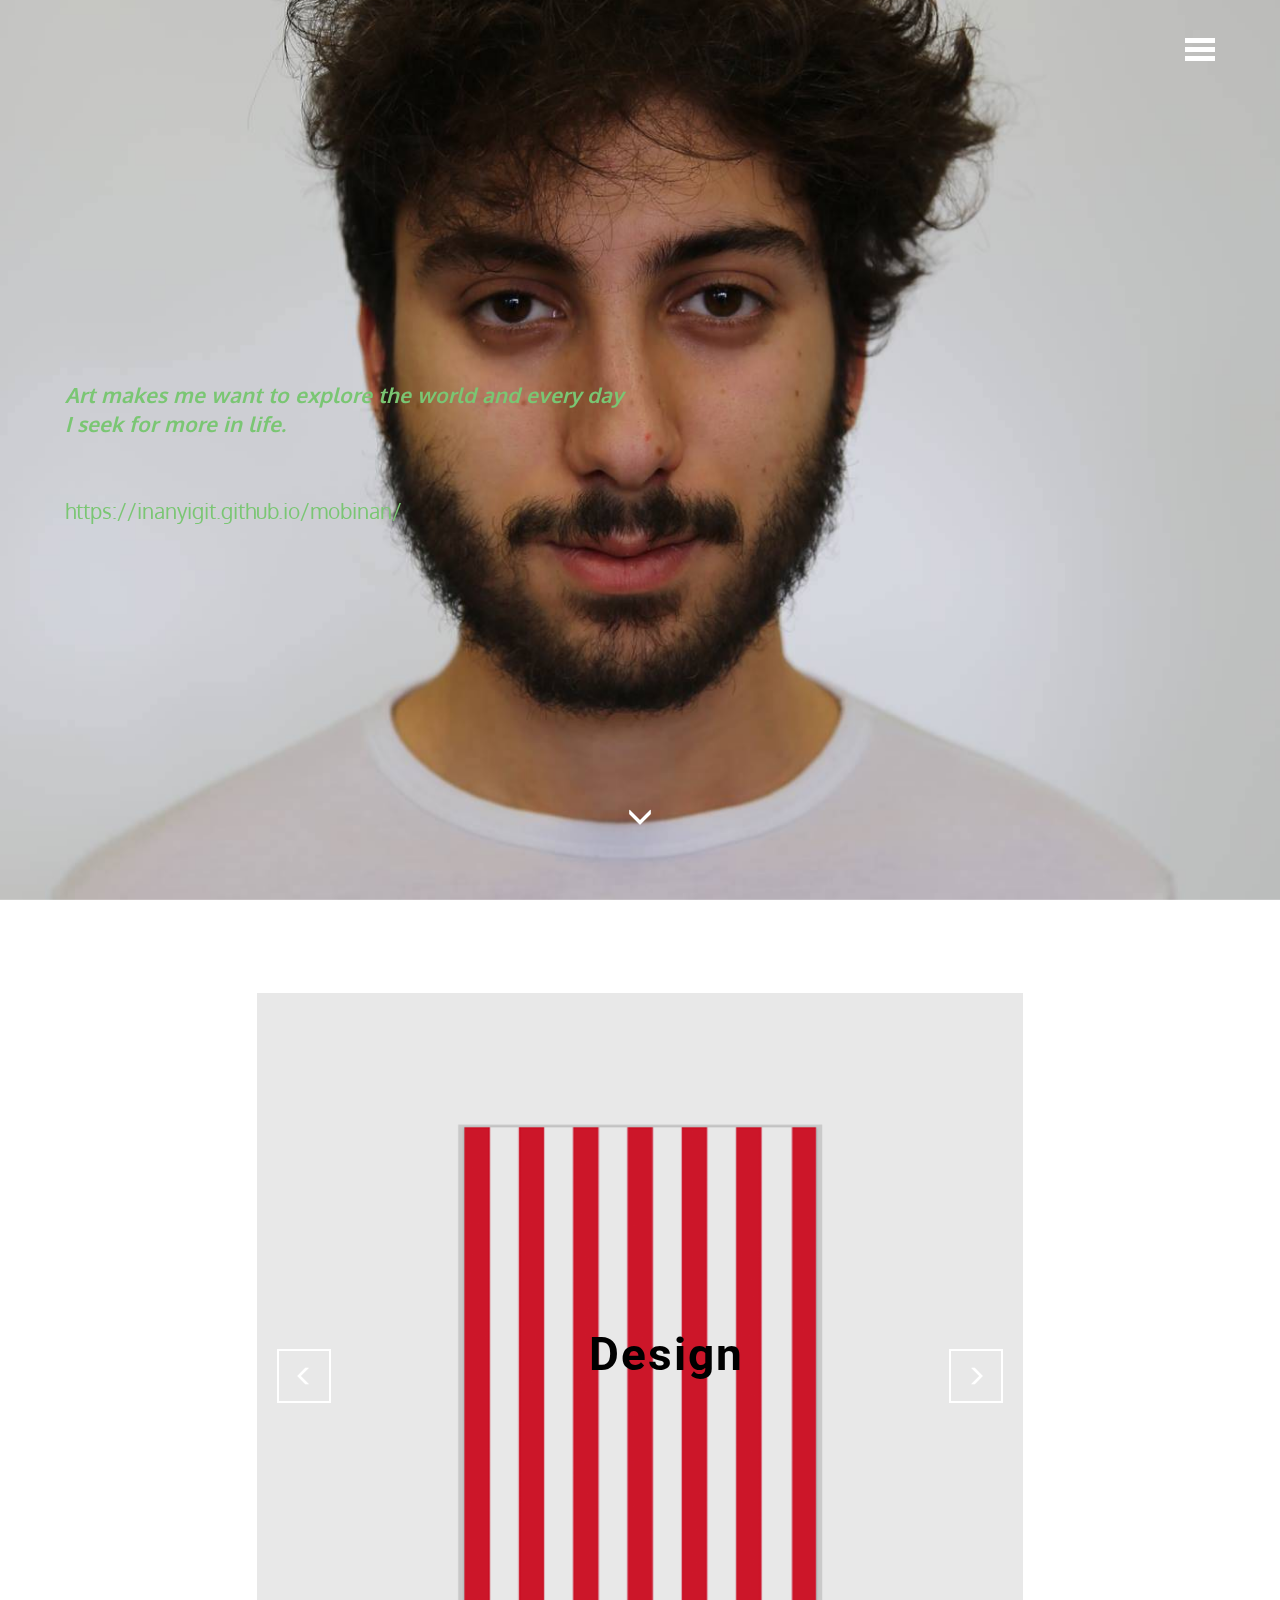
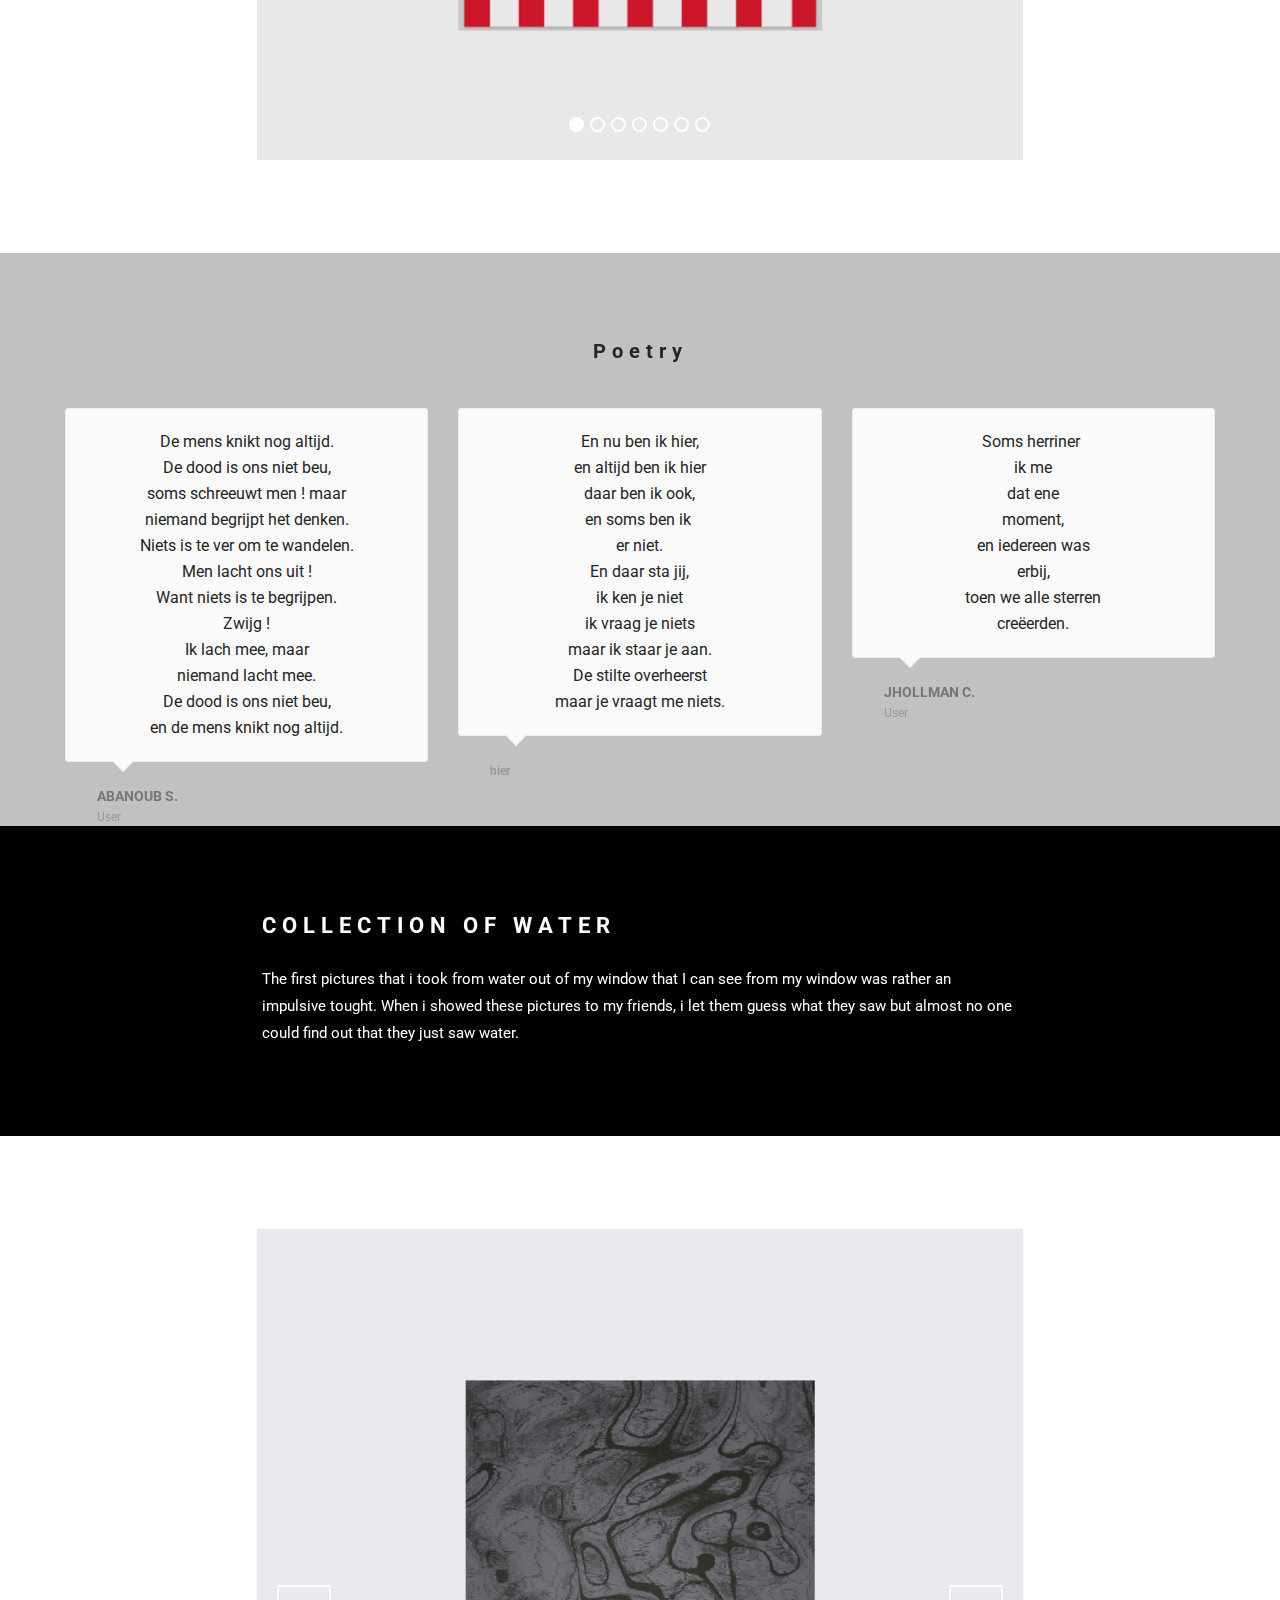
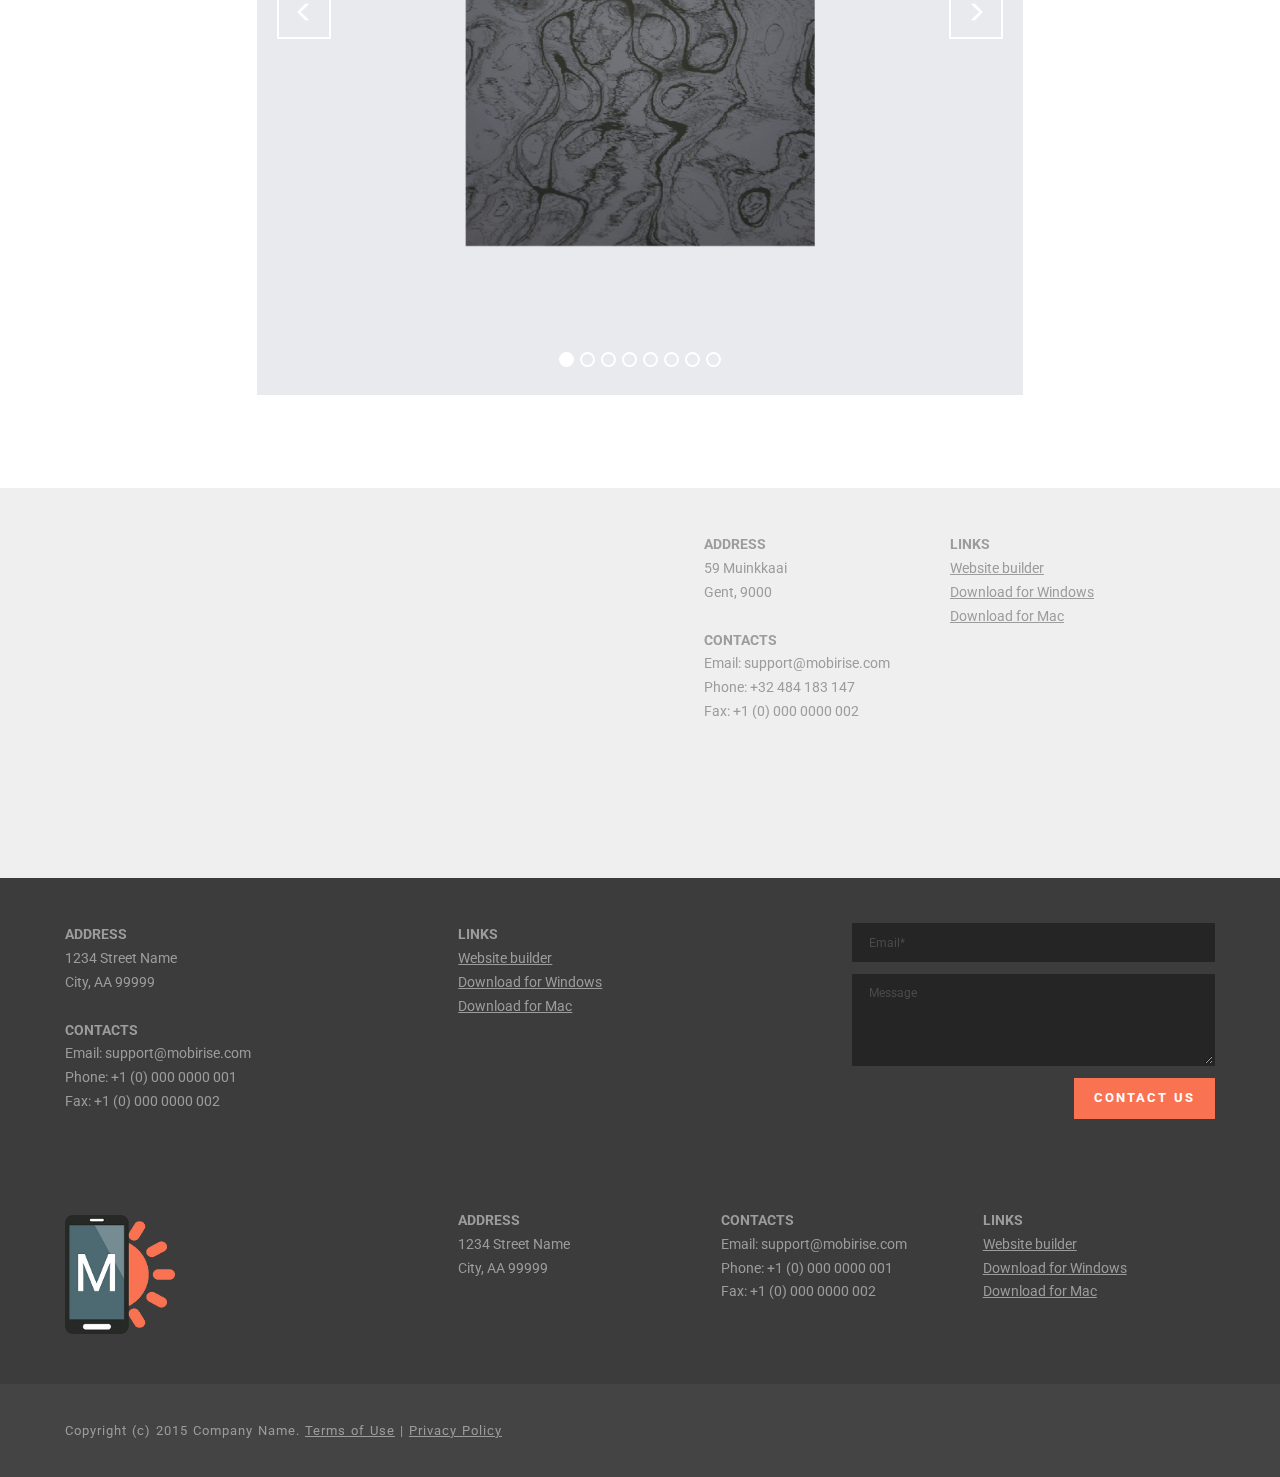
<file: index.html>
<!DOCTYPE html>
<html>
<head>
  <!-- Site made with Mobirise Website Builder v3.8.5, https://mobirise.com -->
  <meta charset="UTF-8">
  <meta http-equiv="X-UA-Compatible" content="IE=edge">
  <meta name="generator" content="Mobirise v3.8.5, mobirise.com">
  <meta name="viewport" content="width=device-width, initial-scale=1">
  <link rel="shortcut icon" href="assets/images/logo.png" type="image/x-icon">
  <meta name="description" content="Free Responsive Website Maker. Create awesome mobile-first websites. Easy and fast - No coding!">
  <title>Mobirise Mobile Website Builder</title>
  <link rel="stylesheet" href="https://fonts.googleapis.com/css?family=Roboto:700,400&amp;subset=cyrillic,latin,greek,vietnamese">
  <link rel="stylesheet" href="assets/bootstrap/css/bootstrap.min.css">
  <link rel="stylesheet" href="assets/animate.css/animate.min.css">
  <link rel="stylesheet" href="assets/mobirise/css/style.css">
  <link rel="stylesheet" href="assets/mobirise-slider/style.css">
  <link rel="stylesheet" href="assets/mobirise/css/mbr-additional.css" type="text/css">
  
  
  <!-- Paste any valid HTML code here. The code will be inserted to the end of <head> section, right before </head> -->
</head>
<body>
<section class="mbr-navbar mbr-navbar--freeze mbr-navbar--absolute mbr-navbar--transparent mbr-navbar--collapsed" id="menu-0">
    <div class="mbr-navbar__section mbr-section">
        <div class="mbr-section__container container">
            <div class="mbr-navbar__container">
                
                <div class="mbr-navbar__hamburger mbr-hamburger"><span class="mbr-hamburger__line"></span></div>
                <div class="mbr-navbar__column mbr-navbar__menu">
                    <nav class="mbr-navbar__menu-box mbr-navbar__menu-box--inline-right">
                        <div class="mbr-navbar__column">
                            <ul class="mbr-navbar__items mbr-navbar__items--right float-left mbr-buttons mbr-buttons--freeze mbr-buttons--right btn-decorator mbr-buttons--activated mbr-buttons--only-links"><li class="mbr-navbar__item"><a class="mbr-buttons__link btn text-white" href="index.html#testimonials1-2">Poetry</a></li> <li class="mbr-navbar__item"><a class="mbr-buttons__link btn text-white" href="https://mobirise.com">Design</a></li><li class="mbr-navbar__item"><a class="mbr-buttons__link btn text-white" href="https://mobirise.com">Letters</a></li><li class="mbr-navbar__item"><a class="mbr-buttons__link btn text-white" href="https://mobirise.com">Contact</a></li></ul>                            
                            
                        </div>
                    </nav>
                </div>
            </div>
        </div>
    </div>
</section>

<section class="engine"><a rel="external" href="https://mobirise.com">easy mobile web builder software download</a></section><section class="mbr-box mbr-section mbr-section--relative mbr-section--fixed-size mbr-section--full-height mbr-section--bg-adapted mbr-parallax-background" id="header1-1" style="background-image: url(assets/images/ikke-1365x2048-2.jpg);">
    <div class="mbr-box__magnet mbr-box__magnet--sm-padding mbr-box__magnet--center-left mbr-after-navbar">
        
        <div class="mbr-box__container mbr-section__container container">
            <div class="mbr-box mbr-box--stretched"><div class="mbr-box__magnet mbr-box__magnet--center-left">
                <div class="row"><div class=" col-sm-6">
                    <div class="mbr-hero animated fadeInUp">
                        
                        <p class="mbr-hero__subtext"><em><strong>Art makes me want to explore the world and every day I seek for more in life.</strong></em><br><em><strong><br></strong></em><br>https://inanyigit.github.io/mobinan/<em><strong><br></strong></em><br></p>
                    </div>
                    
                </div></div>
            </div></div>
        </div>
        <div class="mbr-arrow mbr-arrow--floating text-center">
            <div class="mbr-section__container container">
                <a class="mbr-arrow__link" href="#slider2-5"><i class="glyphicon glyphicon-menu-down"></i></a>
            </div>
        </div>
    </div>
</section>

<section class="mbr-slider mbr-section mbr-section--no-padding carousel slide" data-ride="carousel" data-wrap="true" data-interval="5000" id="slider2-5">
    <div class="mbr-section__container container article-slider mbr-section__container--isolated">
        <div class=" col-sm-8 col-sm-offset-2">
            <ol class="carousel-indicators">
                <li data-app-prevent-settings="" data-target="#slider2-5" data-slide-to="0" class="active"></li><li data-app-prevent-settings="" data-target="#slider2-5" data-slide-to="1"></li><li data-app-prevent-settings="" data-target="#slider2-5" data-slide-to="2"></li><li data-app-prevent-settings="" data-target="#slider2-5" data-slide-to="3"></li><li data-app-prevent-settings="" data-target="#slider2-5" data-slide-to="4"></li><li data-app-prevent-settings="" data-target="#slider2-5" data-slide-to="5"></li><li data-app-prevent-settings="" data-target="#slider2-5" class="" data-slide-to="6"></li>
            </ol>
            <div class="carousel-inner" role="listbox">
                <div class="mbr-box mbr-section mbr-section--relative mbr-section--fixed-size mbr-section--bg-adapted item dark center active">
                    <div class="mbr-box__magnet mbr-box__magnet--center-right">
                    <div class="mbr-overlay" style="opacity: 0.1; background-color: rgb(34, 34, 34);"></div>                        
                        <div>
                            <img src="assets/images/untitled-1-2000x2000-37.png">
                            <div class="row">
                                <div class=" col-md-6 col-md-offset-5">  

                                <div class="mbr-hero">
                                    <h1 class="mbr-hero__text">Design</h1>

                                    
                                </div>
                                
                                </div>
                            </div>
                        </div>
                    </div>
                </div><div class="mbr-box mbr-section mbr-section--relative mbr-section--fixed-size mbr-section--bg-adapted item dark center">
                    <div class="mbr-box__magnet mbr-box__magnet--center-left">
                    <div class="mbr-overlay" style="opacity: 0.1; background-color: rgb(0, 0, 0);"></div>                        
                        <div>
                            <img src="assets/images/untitled7-2000x2000-61.png">
                            <div class="row">
                                <div class=" col-md-6 col-md-offset-1">  

                                <div class="mbr-hero">
                                    

                                    
                                </div>
                                
                                </div>
                            </div>
                        </div>
                    </div>
                </div><div class="mbr-box mbr-section mbr-section--relative mbr-section--fixed-size mbr-section--bg-adapted item dark center">
                    <div class="mbr-box__magnet mbr-box__magnet--center-left">
                    <div class="mbr-overlay" style="opacity: 0.1; background-color: rgb(0, 0, 0);"></div>                        
                        <div>
                            <img src="assets/images/untitled-2-2000x2000-60.png">
                            <div class="row">
                                <div class=" col-md-6 col-md-offset-1">  

                                <div class="mbr-hero">
                                    

                                    
                                </div>
                                
                                </div>
                            </div>
                        </div>
                    </div>
                </div><div class="mbr-box mbr-section mbr-section--relative mbr-section--fixed-size mbr-section--bg-adapted item dark center">
                    <div class="mbr-box__magnet mbr-box__magnet--center-center">
                    <div class="mbr-overlay" style="opacity: 0.1;"></div>                        
                        <div>
                            <img src="assets/images/untitled-3-2000x2000-4.png">
                            <div class="row">
                                <div class=" col-md-8 col-md-offset-2">  

                                <div class="mbr-hero">
                                    

                                    
                                </div>
                                
                                </div>
                            </div>
                        </div>
                    </div>
                </div><div class="mbr-box mbr-section mbr-section--relative mbr-section--fixed-size mbr-section--bg-adapted item dark center">
                    <div class="mbr-box__magnet mbr-box__magnet--center-center">
                    <div class="mbr-overlay" style="opacity: 0.1;"></div>                        
                        <div>
                            <img src="assets/images/untitled-4-2000x2000-56.png">
                            <div class="row">
                                <div class=" col-md-8 col-md-offset-2">  

                                <div class="mbr-hero">
                                    

                                    
                                </div>
                                
                                </div>
                            </div>
                        </div>
                    </div>
                </div><div class="mbr-box mbr-section mbr-section--relative mbr-section--fixed-size mbr-section--bg-adapted item dark center">
                    <div class="mbr-box__magnet mbr-box__magnet--center-center">
                    <div class="mbr-overlay" style="opacity: 0.1;"></div>                        
                        <div>
                            <img src="assets/images/untitled-5-2000x2000-55.png">
                            <div class="row">
                                <div class=" col-md-8 col-md-offset-2">  

                                <div class="mbr-hero">
                                    

                                    
                                </div>
                                
                                </div>
                            </div>
                        </div>
                    </div>
                </div><div class="mbr-box mbr-section mbr-section--relative mbr-section--fixed-size mbr-section--bg-adapted item dark center">
                    <div class="mbr-box__magnet mbr-box__magnet--center-left">
                    <div class="mbr-overlay" style="opacity: 0.1;"></div>                        
                        <div>
                            <img src="assets/images/untitled-6-2000x2000-71.png">
                            <div class="row">
                                <div class=" col-md-6 col-md-offset-1">  

                                <div class="mbr-hero">
                                    

                                    
                                </div>
                                
                                </div>
                            </div>
                        </div>
                    </div>
                </div>
            </div>
            
            <a data-app-prevent-settings="" class="left carousel-control" role="button" data-slide="prev" href="#slider2-5">
                <span class="glyphicon glyphicon-menu-left" aria-hidden="true"></span>
                <span class="sr-only">Previous</span>
            </a>
            <a data-app-prevent-settings="" class="right carousel-control" role="button" data-slide="next" href="#slider2-5">
                <span class="glyphicon glyphicon-menu-right" aria-hidden="true"></span>
                <span class="sr-only">Next</span>
            </a>
        </div>
    </div>
</section>

<section class="mbr-section mbr-section--relative mbr-section--fixed-size" id="testimonials1-2" style="background-color: rgb(193, 193, 193);">
    <div>
        
        <div class="mbr-section__container mbr-section__container--std-padding container" style="padding-top: 93px; padding-bottom: 0px;">
            <div class="row">
                <div class="col-sm-12">
                    <h2 class="mbr-section__header">Poetry</h2>
                    <ul class="mbr-reviews mbr-reviews--wysiwyg row">
                        <li class="mbr-reviews__item col-xs-12 col-sm-6 col-md-4">
                            <div class="mbr-reviews__text"><p class="mbr-reviews__p">De mens knikt nog altijd.</p><p class="mbr-reviews__p">De dood is ons niet beu,</p><p class="mbr-reviews__p">soms schreeuwt men ! maar</p><p class="mbr-reviews__p">niemand begrijpt het denken.</p><p class="mbr-reviews__p">Niets is te ver om te wandelen.</p><p class="mbr-reviews__p">Men lacht ons uit !</p><p class="mbr-reviews__p">Want niets is te begrijpen.</p><p class="mbr-reviews__p">Zwijg !</p><p class="mbr-reviews__p">Ik lach mee, maar</p><p class="mbr-reviews__p">niemand lacht mee.</p><p class="mbr-reviews__p">De dood is ons niet beu,</p><p class="mbr-reviews__p">en de mens knikt nog altijd.</p></div>
                            <div class="mbr-reviews__author mbr-reviews__author--short">
                                <div class="mbr-reviews__author-name">ABANOUB S.</div>
                                <div class="mbr-reviews__author-bio">User</div>
                            </div>
                        </li><li class="mbr-reviews__item col-xs-12 col-sm-6 col-md-4">
                            <div class="mbr-reviews__text"><p class="mbr-reviews__p">En nu ben ik hier,</p><p class="mbr-reviews__p">en altijd ben ik hier</p><p class="mbr-reviews__p">daar ben ik ook,</p><p class="mbr-reviews__p">en soms ben ik&nbsp;</p><p class="mbr-reviews__p">er niet.</p><p class="mbr-reviews__p">En daar sta jij,</p><p class="mbr-reviews__p">ik ken je niet</p><p class="mbr-reviews__p">ik vraag je niets</p><p class="mbr-reviews__p">maar ik staar je aan.</p><p class="mbr-reviews__p">De stilte overheerst</p><p class="mbr-reviews__p">maar je vraagt me niets.</p></div>
                            <div class="mbr-reviews__author mbr-reviews__author--short">
                                <div class="mbr-reviews__author-name"></div>
                                <div class="mbr-reviews__author-bio"><strong>hier</strong></div>
                            </div>
                        </li><li class="mbr-reviews__item col-xs-12 col-sm-6 col-md-4">
                            <div class="mbr-reviews__text"><p class="mbr-reviews__p">Soms herriner&nbsp;</p><p class="mbr-reviews__p">ik me</p><p class="mbr-reviews__p">dat ene</p><p class="mbr-reviews__p">moment,</p><p class="mbr-reviews__p">en iedereen was</p><p class="mbr-reviews__p">erbij,</p><p class="mbr-reviews__p">toen we alle sterren</p><p class="mbr-reviews__p">creëerden.</p></div>
                            <div class="mbr-reviews__author mbr-reviews__author--short">
                                <div class="mbr-reviews__author-name">JHOLLMAN C.</div>
                                <div class="mbr-reviews__author-bio">User</div>
                            </div>
                        </li>
                    </ul>
                </div>
            </div>
        </div>
    </div>
</section>

<section class="mbr-section mbr-section--relative mbr-section--fixed-size" id="content5-8" style="background-color: rgb(0, 0, 0);">
    
    <div class="mbr-section__container container mbr-section__container--first" style="padding-top: 93px;">
        <div class="mbr-header mbr-header--wysiwyg row">
            <div class="col-sm-8 col-sm-offset-2">
                <h3 class="mbr-header__text">COLLECTION OF WATER</h3>
                
            </div>
        </div>
    </div>
    <div class="mbr-section__container container mbr-section__container--last" style="padding-bottom: 93px;">
        <div class="row">
            <div class="mbr-article mbr-article--wysiwyg col-sm-8 col-sm-offset-2"><p>The first pictures that i took from water out of my window that I can see from my window was rather an impulsive tought. When i showed these pictures to my friends, i let them guess what they saw but almost no one could find out that they just saw water.</p></div>
        </div>
    </div>
    
</section>

<section class="mbr-slider mbr-section mbr-section--no-padding carousel slide" data-ride="carousel" data-wrap="true" data-interval="5000" id="slider2-d">
    <div class="mbr-section__container container article-slider mbr-section__container--isolated">
        <div class=" col-sm-8 col-sm-offset-2">
            <ol class="carousel-indicators">
                <li data-app-prevent-settings="" data-target="#slider2-d" data-slide-to="0" class="active"></li><li data-app-prevent-settings="" data-target="#slider2-d" data-slide-to="1"></li><li data-app-prevent-settings="" data-target="#slider2-d" data-slide-to="2"></li><li data-app-prevent-settings="" data-target="#slider2-d" data-slide-to="3"></li><li data-app-prevent-settings="" data-target="#slider2-d" class="" data-slide-to="4"></li><li data-app-prevent-settings="" data-target="#slider2-d" data-slide-to="5"></li><li data-app-prevent-settings="" data-target="#slider2-d" data-slide-to="6"></li><li data-app-prevent-settings="" data-target="#slider2-d" data-slide-to="7"></li>
            </ol>
            <div class="carousel-inner" role="listbox">
                <div class="mbr-box mbr-section mbr-section--relative mbr-section--fixed-size mbr-section--bg-adapted item dark center active">
                    <div class="mbr-box__magnet mbr-box__magnet--center-right">
                    <div class="mbr-overlay" style="opacity: 0.1; background-color: rgb(40, 50, 78);"></div>                        
                        <div>
                            <img src="assets/images/water-collection-2000x2000-40.png">
                            <div class="row">
                                <div class=" col-md-6 col-md-offset-5">  

                                <div class="mbr-hero">
                                    

                                    
                                </div>
                                
                                </div>
                            </div>
                        </div>
                    </div>
                </div><div class="mbr-box mbr-section mbr-section--relative mbr-section--fixed-size mbr-section--bg-adapted item dark center">
                    <div class="mbr-box__magnet mbr-box__magnet--center-center">
                    <div class="mbr-overlay" style="opacity: 0.2; background-color: rgb(40, 50, 78);"></div>                        
                        <div>
                            <img src="assets/images/water-2-2000x2000-94.png">
                            <div class="row">
                                <div class=" col-md-8 col-md-offset-2">  

                                <div class="mbr-hero">
                                    

                                    
                                </div>
                                
                                </div>
                            </div>
                        </div>
                    </div>
                </div><div class="mbr-box mbr-section mbr-section--relative mbr-section--fixed-size mbr-section--bg-adapted item dark center">
                    <div class="mbr-box__magnet mbr-box__magnet--center-center">
                    <div class="mbr-overlay" style="opacity: 0.3; background-color: rgb(40, 50, 78);"></div>                        
                        <div>
                            <img src="assets/images/water-3-2000x2000-97.png">
                            <div class="row">
                                <div class=" col-md-8 col-md-offset-2">  

                                <div class="mbr-hero">
                                    

                                    
                                </div>
                                
                                </div>
                            </div>
                        </div>
                    </div>
                </div><div class="mbr-box mbr-section mbr-section--relative mbr-section--fixed-size mbr-section--bg-adapted item dark center">
                    <div class="mbr-box__magnet mbr-box__magnet--center-center">
                    <div class="mbr-overlay" style="opacity: 1; background-color: rgb(40, 50, 78);"></div>                        
                        <div>
                            <img src="assets/images/water-4-2000x2000-52.png">
                            <div class="row">
                                <div class=" col-md-8 col-md-offset-2">  

                                <div class="mbr-hero">
                                    

                                    
                                </div>
                                
                                </div>
                            </div>
                        </div>
                    </div>
                </div><div class="mbr-box mbr-section mbr-section--relative mbr-section--fixed-size mbr-section--bg-adapted item dark center">
                    <div class="mbr-box__magnet mbr-box__magnet--center-center">
                    <div class="mbr-overlay" style="opacity: 0.1;"></div>                        
                        <div>
                            <img src="assets/images/water-5-2000x2000-70.png">
                            <div class="row">
                                <div class=" col-md-8 col-md-offset-2">  

                                <div class="mbr-hero">
                                    

                                    
                                </div>
                                
                                </div>
                            </div>
                        </div>
                    </div>
                </div><div class="mbr-box mbr-section mbr-section--relative mbr-section--fixed-size mbr-section--bg-adapted item dark center">
                    <div class="mbr-box__magnet mbr-box__magnet--center-center">
                    <div class="mbr-overlay" style="opacity: 0.3; background-color: rgb(40, 50, 78);"></div>                        
                        <div>
                            <img src="assets/images/water-3-2000x2000-97.png">
                            <div class="row">
                                <div class=" col-md-8 col-md-offset-2">  

                                <div class="mbr-hero">
                                    

                                    
                                </div>
                                
                                </div>
                            </div>
                        </div>
                    </div>
                </div><div class="mbr-box mbr-section mbr-section--relative mbr-section--fixed-size mbr-section--bg-adapted item dark center">
                    <div class="mbr-box__magnet mbr-box__magnet--center-right">
                    <div class="mbr-overlay" style="opacity: 0.1; background-color: rgb(40, 50, 78);"></div>                        
                        <div>
                            <img src="assets/images/water-collection-2000x2000-40.png">
                            <div class="row">
                                <div class=" col-md-6 col-md-offset-5">  

                                <div class="mbr-hero">
                                    

                                    
                                </div>
                                
                                </div>
                            </div>
                        </div>
                    </div>
                </div><div class="mbr-box mbr-section mbr-section--relative mbr-section--fixed-size mbr-section--bg-adapted item dark center">
                    <div class="mbr-box__magnet mbr-box__magnet--center-right">
                    <div class="mbr-overlay" style="opacity: 0.1; background-color: rgb(40, 50, 78);"></div>                        
                        <div>
                            <img src="assets/images/water-collection-2000x2000-40.png">
                            <div class="row">
                                <div class=" col-md-6 col-md-offset-5">  

                                <div class="mbr-hero">
                                    

                                    
                                </div>
                                
                                </div>
                            </div>
                        </div>
                    </div>
                </div>
            </div>
            
            <a data-app-prevent-settings="" class="left carousel-control" role="button" data-slide="prev" href="#slider2-d">
                <span class="glyphicon glyphicon-menu-left" aria-hidden="true"></span>
                <span class="sr-only">Previous</span>
            </a>
            <a data-app-prevent-settings="" class="right carousel-control" role="button" data-slide="next" href="#slider2-d">
                <span class="glyphicon glyphicon-menu-right" aria-hidden="true"></span>
                <span class="sr-only">Next</span>
            </a>
        </div>
    </div>
</section>

<section class="mbr-section mbr-section--relative mbr-section--fixed-size" id="contacts2-c" style="background-color: rgb(239, 239, 239);">
    
    <div class="mbr-section__container container">
        <div class="mbr-contacts mbr-contacts--wysiwyg row" style="padding-top: 45px; padding-bottom: 45px;">
            <div class="col-sm-6">
                <figure class="mbr-figure mbr-figure--wysiwyg mbr-figure--full-width mbr-figure--no-bg">
                    <div class="mbr-figure__map mbr-figure__map--short"><iframe frameborder="0" style="border:0" src="https://www.google.com/maps/embed/v1/place?key=AIzaSyA0Dx_boXQiwvdz8sJHoYeZNVTdoWONYkU&amp;q=place_id:ChIJn6wOs6lZwokRLKy1iqRcoKw" allowfullscreen=""></iframe></div>
                </figure>
            </div>
            <div class="col-sm-6">
                <div class="row">
                    <div class="col-sm-5 col-sm-offset-1">
                        <p class="mbr-contacts__text"><strong>ADDRESS</strong><br>59 Muinkkaai<br>Gent, 9000<br><br>
<strong>CONTACTS</strong><br>
Email: support@mobirise.com<br>
Phone: +32 484 183 147<br>
Fax: +1 (0) 000 0000 002</p>
                    </div>
                    <div class="col-sm-6"><p class="mbr-contacts__text"><strong>LINKS</strong></p><ul class="mbr-contacts__list"><li><a class="mbr-contacts__link text-gray" href="https://mobirise.com/">Website builder</a></li><li><a class="mbr-contacts__link text-gray" href="https://mobirise.com/mobirise-free-win.zip">Download for Windows</a></li><li><a class="mbr-contacts__link text-gray" href="https://mobirise.com/mobirise-free-mac.zip">Download for Mac</a></li></ul></div>
                </div>
            </div>
        </div>
    </div>
</section>

<section class="mbr-section mbr-section--relative mbr-section--fixed-size" id="contacts3-g" style="background-color: rgb(60, 60, 60);">
    
    <div class="mbr-section__container container">
        <div class="mbr-contacts mbr-contacts--wysiwyg row" style="padding-top: 45px; padding-bottom: 45px;">
            <div class="col-sm-8">
                <div class="row">
                    <div class="col-sm-6">
                        <p class="mbr-contacts__text"><strong>ADDRESS</strong><br>
1234 Street Name<br>
City, AA 99999<br><br>
<strong>CONTACTS</strong><br>
Email: support@mobirise.com<br>
Phone: +1 (0) 000 0000 001<br>
Fax: +1 (0) 000 0000 002</p>
                    </div>
                    <div class="col-sm-6"><p class="mbr-contacts__text"><strong>LINKS</strong></p><ul class="mbr-contacts__list"><li><a class="mbr-contacts__link text-gray" href="https://mobirise.com/">Website builder</a></li><li><a class="mbr-contacts__link text-gray" href="https://mobirise.com/mobirise-free-win.zip">Download for Windows</a></li><li><a class="mbr-contacts__link text-gray" href="https://mobirise.com/mobirise-free-mac.zip">Download for Mac</a></li></ul></div>
                </div>
            </div>
            <div class="mbr-contacts__column col-sm-4" data-form-type="formoid">
                <div data-form-alert="true">
                    <div class="hide" data-form-alert-success="true">Thanks for filling out form!</div>
                </div>
                <form action="https://mobirise.com/" method="post" data-form-title="MESSAGE">
                    <input type="hidden" value="DLCXBvPq6FYHAHBiI7Uey0v36Txe0lLQgrRdLgRA5h0fG1STzA0hGH0lHH3tJTJeGMdTuTbn1LLpulZy9kgHruS32DYEU9aPO2bt4gzGPT/vmY14b7eh5p9VDVG2v+7C" data-form-email="true">
                    
                    <div class="form-group">
                        <input type="email" class="form-control input-sm input-inverse" name="email" required="" placeholder="Email*" data-form-field="Email">
                    </div>
                    
                    <div class="form-group">
                        <textarea class="form-control input-sm input-inverse" name="message" rows="4" placeholder="Message" data-form-field="Message"></textarea>
                    </div>
                    <div class="mbr-buttons mbr-buttons--right btn-inverse"><button type="submit" class="mbr-buttons__btn btn btn-danger">CONTACT US</button></div>
                </form>
            </div>
        </div>
    </div>
</section>

<section class="mbr-section mbr-section--relative mbr-section--fixed-size" id="contacts1-19" style="background-color: rgb(60, 60, 60);">
    
    <div class="mbr-section__container container">
        <div class="mbr-contacts mbr-contacts--wysiwyg row" style="padding-top: 45px; padding-bottom: 45px;">
            <div class="col-sm-4">
                <div><img src="assets/images/footer-logo.png" class="mbr-contacts__img mbr-contacts__img--left"></div>
            </div>
            <div class="col-sm-8">
                <div class="row">
                    <div class="col-sm-4">
                        <p class="mbr-contacts__text"><strong>ADDRESS</strong><br>
1234 Street Name<br>
City, AA 99999</p>
                    </div>
                    <div class="col-sm-4">
                        <p class="mbr-contacts__text"><strong>CONTACTS</strong><br>
Email: support@mobirise.com<br>
Phone: +1 (0) 000 0000 001<br>
Fax: +1 (0) 000 0000 002</p>
                    </div>
                    <div class="col-sm-4"><p class="mbr-contacts__text"><strong>LINKS</strong></p><ul class="mbr-contacts__list"><li><a class="mbr-contacts__link text-gray" href="https://mobirise.com/">Website builder</a></li><li><a class="mbr-contacts__link text-gray" href="https://mobirise.com/mobirise-free-win.zip">Download for Windows</a></li><li><a class="mbr-contacts__link text-gray" href="https://mobirise.com/mobirise-free-mac.zip">Download for Mac</a></li></ul></div>
                </div>
            </div>
        </div>
    </div>
</section>

<footer class="mbr-section mbr-section--relative mbr-section--fixed-size" id="footer1-f" style="background-color: rgb(68, 68, 68);">
    
    <div class="mbr-section__container container">
        <div class="mbr-footer mbr-footer--wysiwyg row" style="padding-top: 36.900000000000006px; padding-bottom: 36.900000000000006px;">
            <div class="col-sm-12">
                <p class="mbr-footer__copyright">Copyright (c) 2015 Company Name. <a class="mbr-footer__link text-gray" href="https://mobirise.com/">Terms of Use</a>  | <a class="mbr-footer__link text-gray" href="https://mobirise.com/">Privacy Policy</a></p>
            </div>
        </div>
    </div>
</footer>


  <script src="assets/web/assets/jquery/jquery.min.js"></script>
  <script src="assets/bootstrap/js/bootstrap.min.js"></script>
  <script src="assets/smooth-scroll/SmoothScroll.js"></script>
  <script src="assets/jarallax/jarallax.js"></script>
  <script src="assets/bootstrap-carousel-swipe/bootstrap-carousel-swipe.js"></script>
  <!--[if lte IE 9]>
    <script src="assets/jquery-placeholder/jquery.placeholder.min.js"></script>
  <![endif]-->
  <script src="assets/mobirise/js/script.js"></script>
  <script src="assets/formoid/formoid.min.js"></script>
  
  <!-- Paste any valid HTML code here. The code will be inserted to the end of <body> section, right before </body> -->
</body>
</html>
</file>
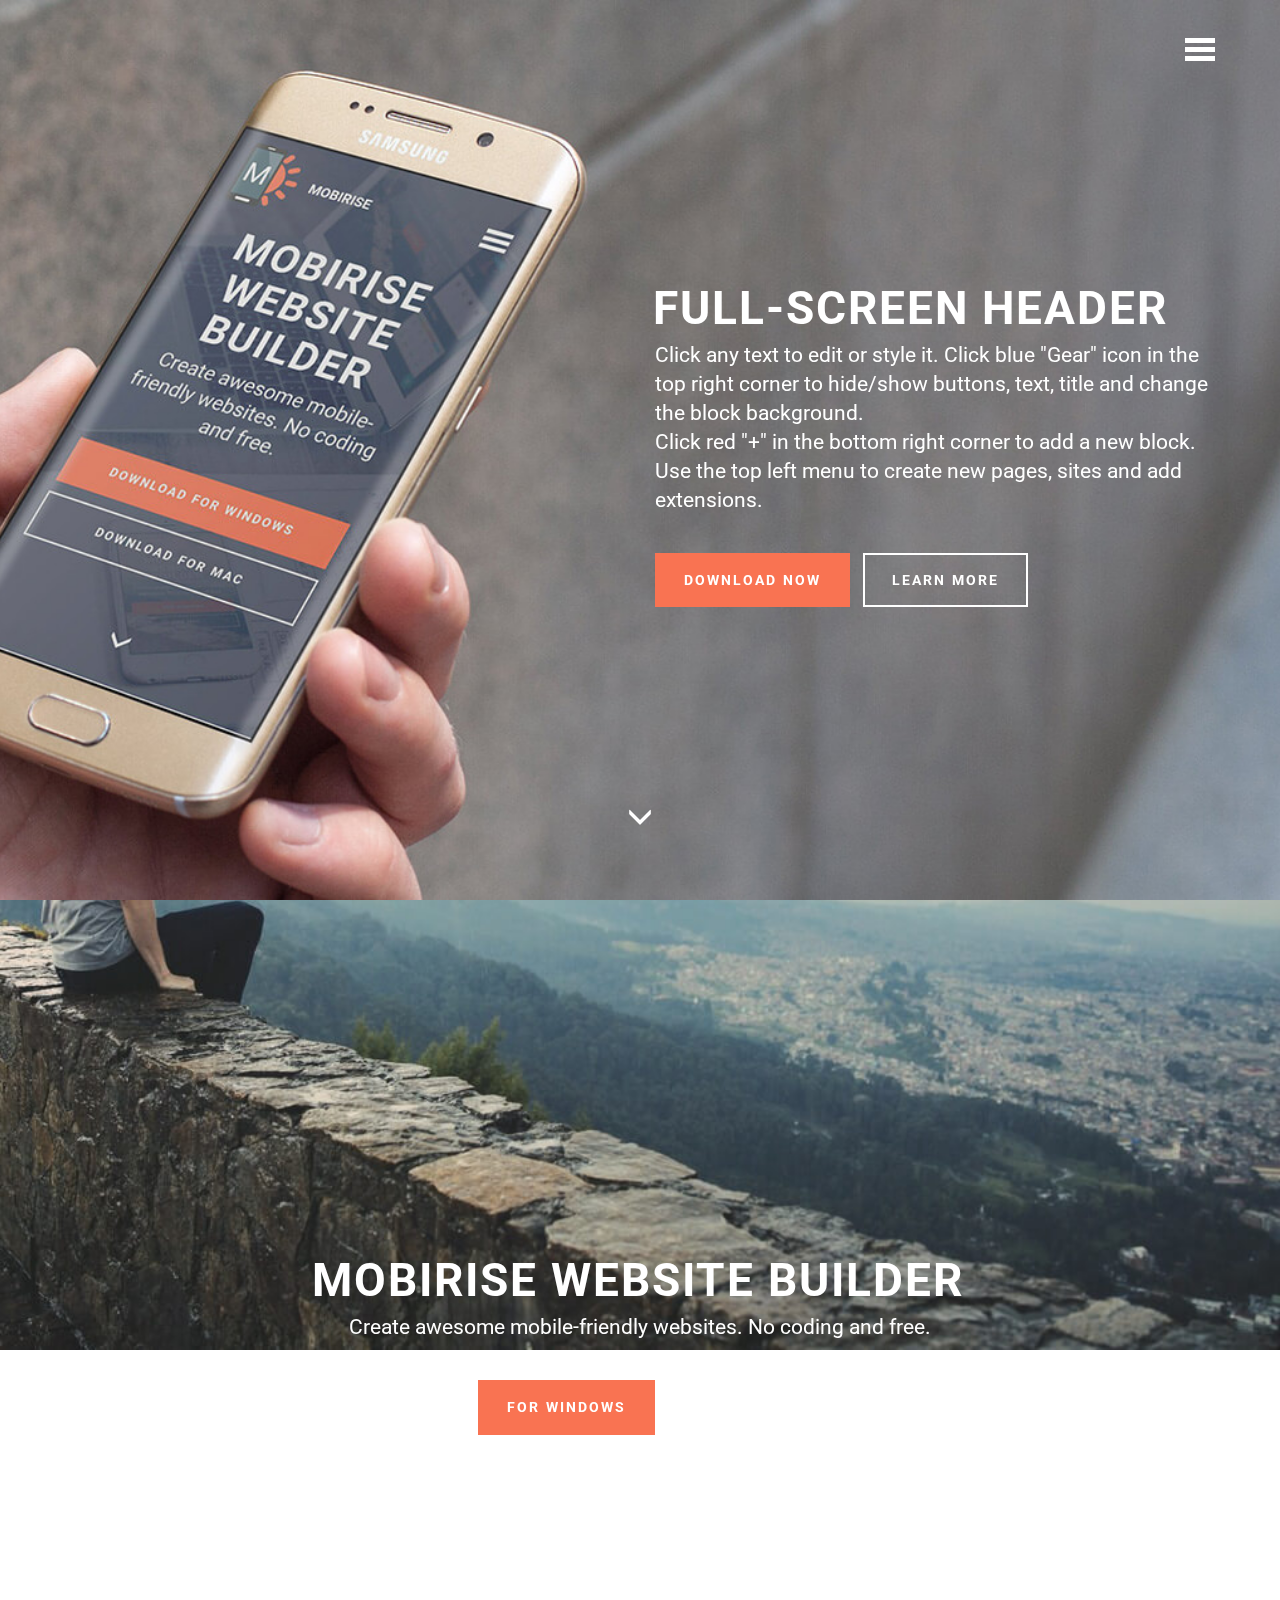
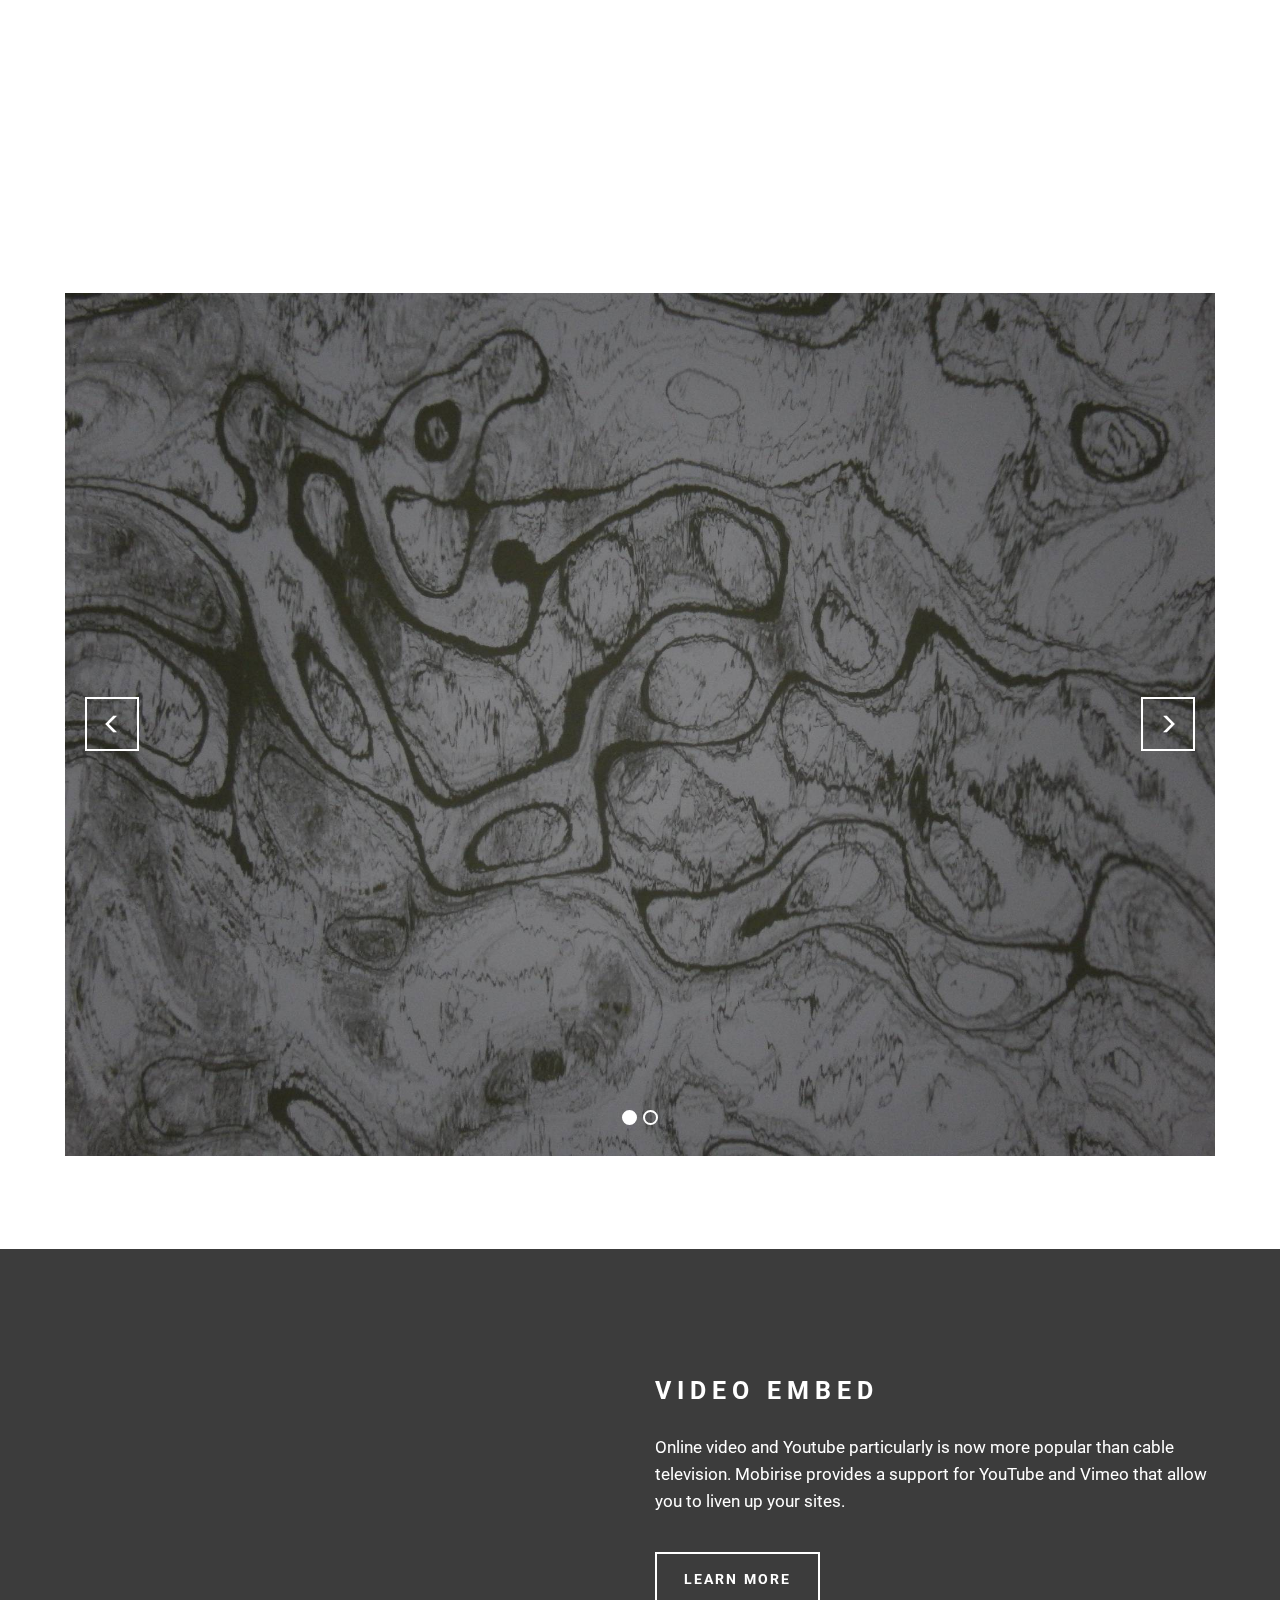
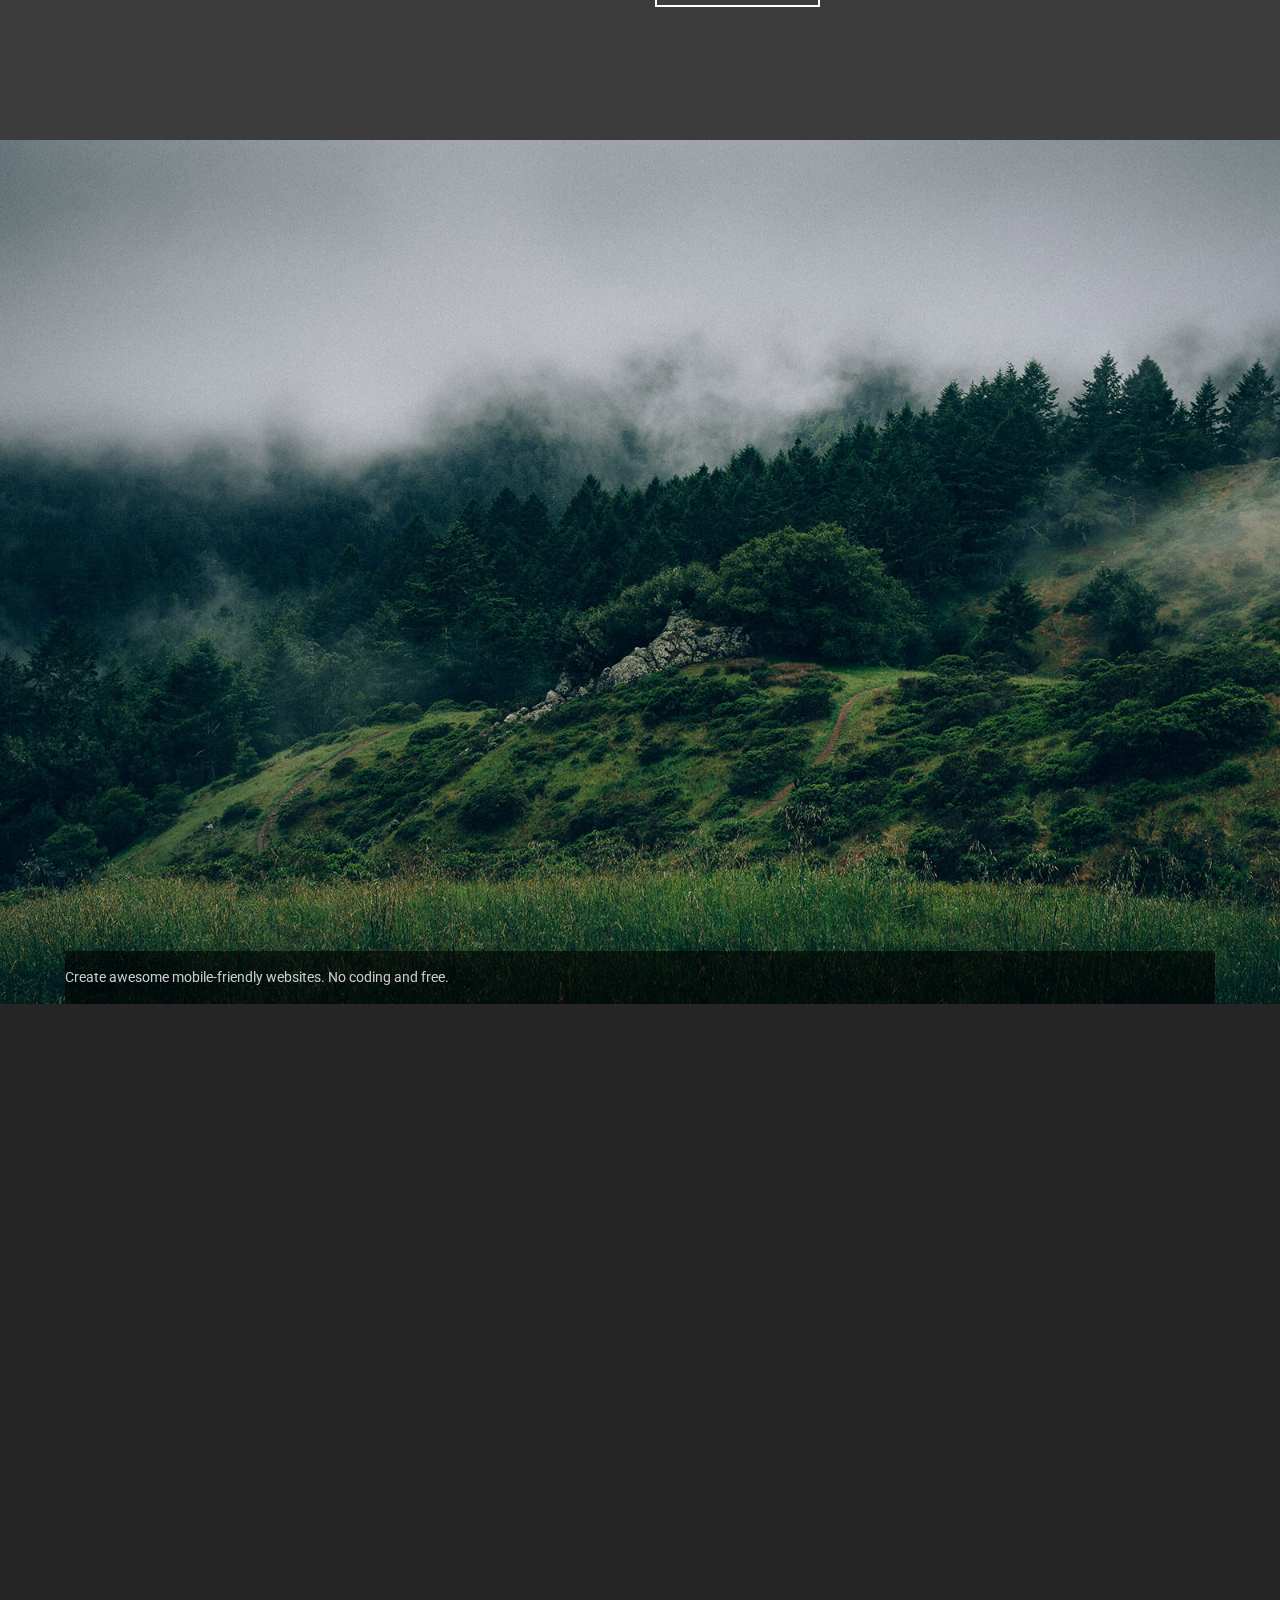
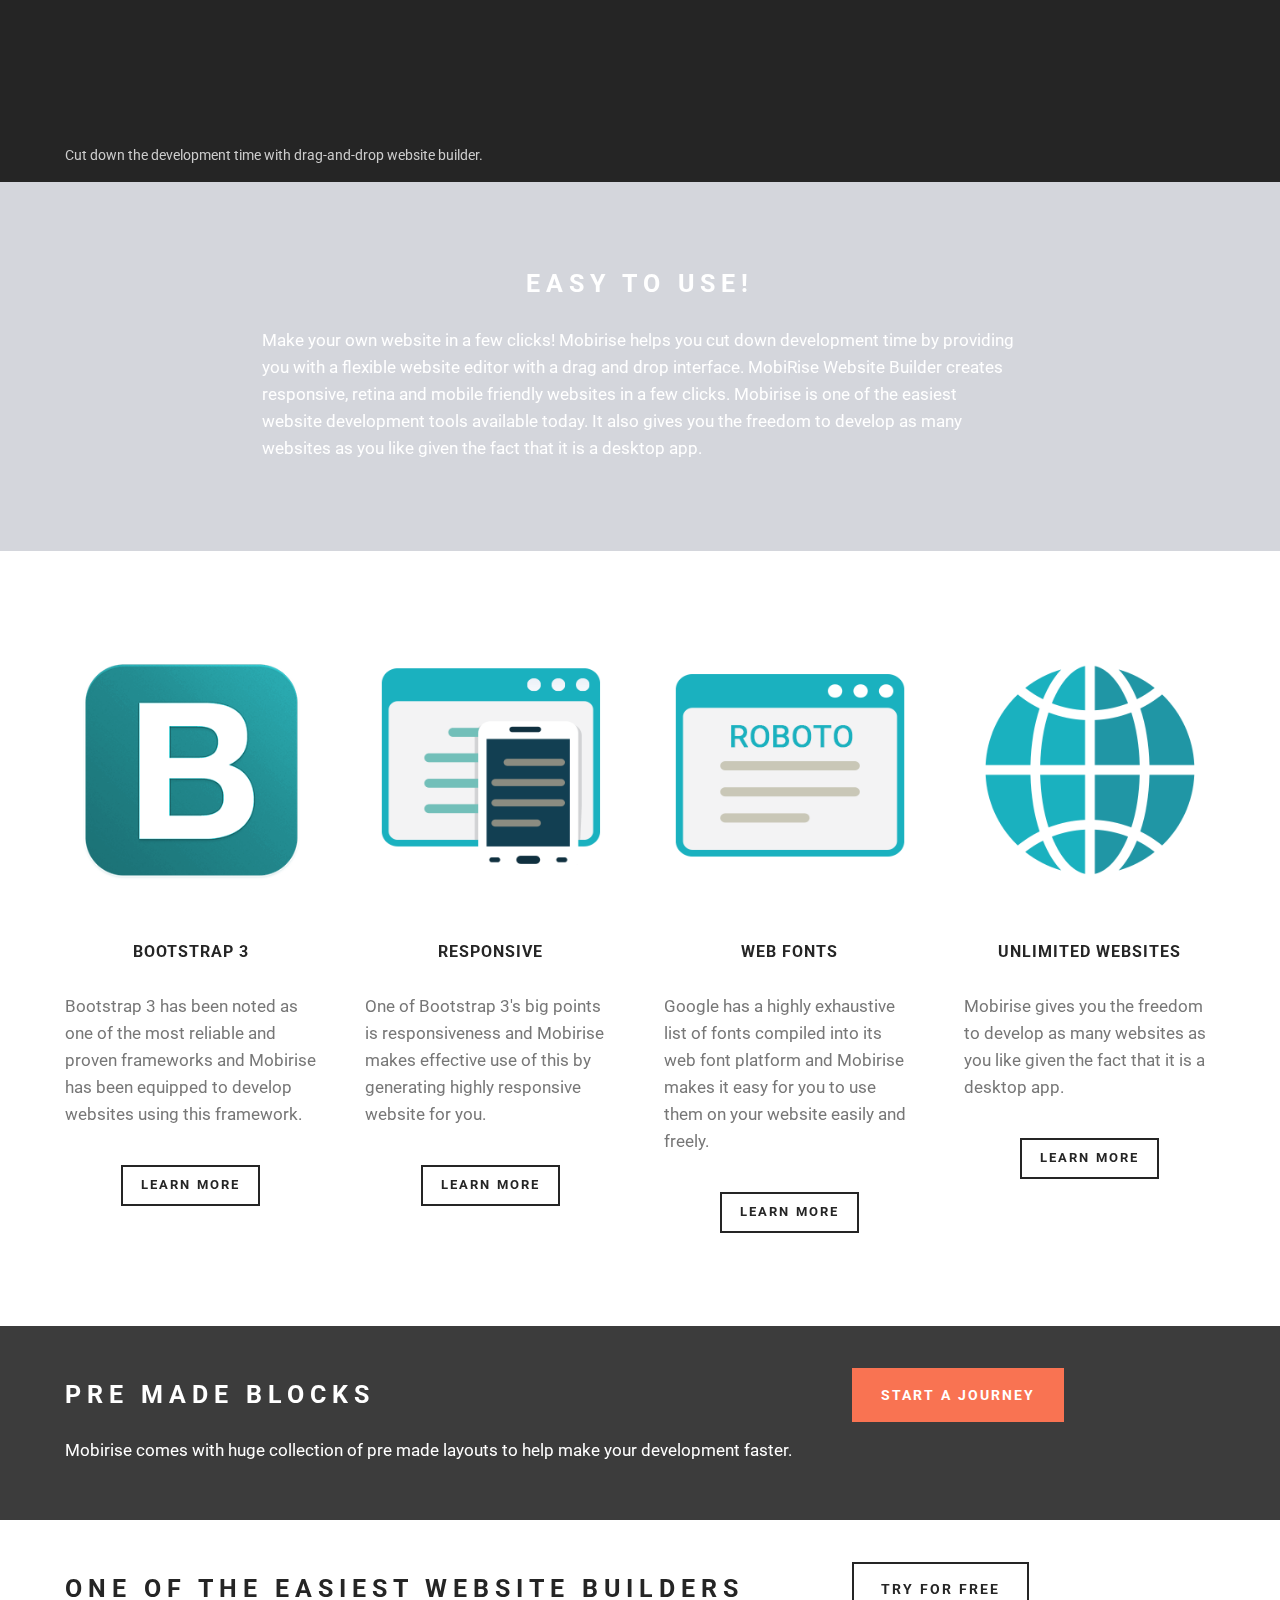
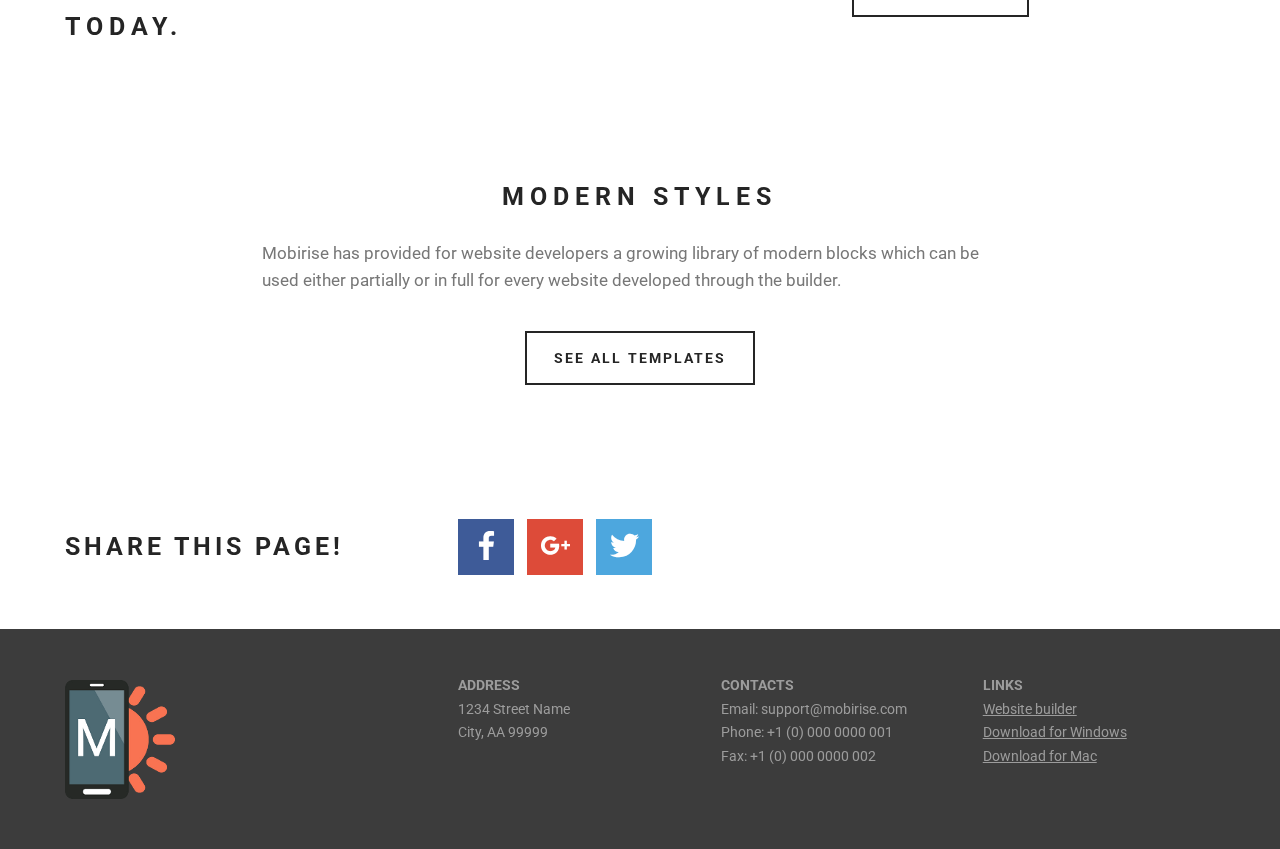
<file: page1.html>
<!DOCTYPE html>
<html>
<head>
  <!-- Site made with Mobirise Website Builder v3.8.5, https://mobirise.com -->
  <meta charset="UTF-8">
  <meta http-equiv="X-UA-Compatible" content="IE=edge">
  <meta name="generator" content="Mobirise v3.8.5, mobirise.com">
  <meta name="viewport" content="width=device-width, initial-scale=1">
  <link rel="shortcut icon" href="assets/images/logo.png" type="image/x-icon">
  <meta name="description" content="">
  
  <link rel="stylesheet" href="https://fonts.googleapis.com/css?family=Roboto:700,400&amp;subset=cyrillic,latin,greek,vietnamese">
  <link rel="stylesheet" href="assets/bootstrap/css/bootstrap.min.css">
  <link rel="stylesheet" href="assets/animate.css/animate.min.css">
  <link rel="stylesheet" href="assets/socicon/css/socicon.min.css">
  <link rel="stylesheet" href="assets/mobirise/css/style.css">
  <link rel="stylesheet" href="assets/mobirise-slider/style.css">
  <link rel="stylesheet" href="assets/mobirise/css/mbr-additional.css" type="text/css">
  
  
  
</head>
<body>
<section class="mbr-navbar mbr-navbar--freeze mbr-navbar--absolute mbr-navbar--transparent mbr-navbar--collapsed" id="menu-0">
    <div class="mbr-navbar__section mbr-section">
        <div class="mbr-section__container container">
            <div class="mbr-navbar__container">
                
                <div class="mbr-navbar__hamburger mbr-hamburger"><span class="mbr-hamburger__line"></span></div>
                <div class="mbr-navbar__column mbr-navbar__menu">
                    <nav class="mbr-navbar__menu-box mbr-navbar__menu-box--inline-right">
                        <div class="mbr-navbar__column">
                            <ul class="mbr-navbar__items mbr-navbar__items--right float-left mbr-buttons mbr-buttons--freeze mbr-buttons--right btn-decorator mbr-buttons--activated mbr-buttons--only-links"><li class="mbr-navbar__item"><a class="mbr-buttons__link btn text-white" href="index.html#testimonials1-2">Poetry</a></li> <li class="mbr-navbar__item"><a class="mbr-buttons__link btn text-white" href="https://mobirise.com">Design</a></li><li class="mbr-navbar__item"><a class="mbr-buttons__link btn text-white" href="https://mobirise.com">Letters</a></li><li class="mbr-navbar__item"><a class="mbr-buttons__link btn text-white" href="https://mobirise.com">Contact</a></li></ul>                            
                            
                        </div>
                    </nav>
                </div>
            </div>
        </div>
    </div>
</section>

<section class="engine"><a rel="external" href="https://mobirise.com">top html site building</a></section><section class="mbr-box mbr-section mbr-section--relative mbr-section--fixed-size mbr-section--full-height mbr-section--bg-adapted mbr-parallax-background mbr-after-navbar" id="header1-7" style="background-image: url(assets/images/bg5.jpg);">
    <div class="mbr-box__magnet mbr-box__magnet--sm-padding mbr-box__magnet--center-left">
        
        <div class="mbr-box__container mbr-section__container container">
            <div class="mbr-box mbr-box--stretched"><div class="mbr-box__magnet mbr-box__magnet--center-left">
                <div class="row"><div class=" col-sm-6 col-sm-offset-6">
                    <div class="mbr-hero animated fadeInUp">
                        <h1 class="mbr-hero__text">FULL-SCREEN HEADER</h1>
                        <p class="mbr-hero__subtext">Click any text to edit or style it. Click blue "Gear" icon in the top right corner to hide/show buttons, text, title and change the block background. <br> Click red "+" in the bottom right corner to add a new block. Use the top left menu to create new pages, sites and add extensions.</p>
                    </div>
                    <div class="mbr-buttons btn-inverse mbr-buttons--left"><a class="mbr-buttons__btn btn btn-lg btn-danger animated fadeInUp delay" href="https://mobirise.com">DOWNLOAD NOW</a> <a class="mbr-buttons__btn btn btn-lg btn-default animated fadeInUp delay" href="https://mobirise.com">LEARN MORE</a></div>
                </div></div>
            </div></div>
        </div>
        <div class="mbr-arrow mbr-arrow--floating text-center">
            <div class="mbr-section__container container">
                <a class="mbr-arrow__link" href="#header4-8"><i class="glyphicon glyphicon-menu-down"></i></a>
            </div>
        </div>
    </div>
</section>

<section class="mbr-box mbr-section mbr-section--relative mbr-section--fixed-size mbr-section--full-height mbr-section--bg-adapted mbr-parallax-background" id="header4-8" style="background-image: url(assets/images/bg.jpg);">
    <div class="mbr-box__magnet mbr-box__magnet--sm-padding mbr-box__magnet--center-center">
        
        <div class="mbr-box__container mbr-section__container container">
            <div class="mbr-box mbr-box--stretched"><div class="mbr-box__magnet mbr-box__magnet--center-center">
                <div class="row"><div class=" col-sm-8 col-sm-offset-2">
                    <div class="mbr-hero animated fadeInUp">
                        <h1 class="mbr-hero__text">MOBIRISE WEBSITE BUILDER</h1>
                        <p class="mbr-hero__subtext">Create awesome mobile-friendly websites. No coding and free.</p>
                    </div>
                    <div class="mbr-buttons btn-inverse mbr-buttons--center"><a class="mbr-buttons__btn btn btn-lg btn-danger animated fadeInUp delay" href="https://mobirise.com">FOR WINDOWS</a> <a class="mbr-buttons__btn btn btn-lg btn-default animated fadeInUp delay" href="https://mobirise.com">FOR MAC</a></div>
                </div></div>
            </div></div>
        </div>
        
    </div>
</section>

<section class="mbr-slider mbr-section mbr-section--no-padding carousel slide" data-ride="carousel" data-wrap="true" data-interval="5000" id="slider-9" style="background-color: rgb(255, 255, 255);">
    <div class="mbr-section__container container boxed-slider" style="padding-top: 93px; padding-bottom: 93px;">
        <div>
            <ol class="carousel-indicators">
                <li data-app-prevent-settings="" data-target="#slider-9" data-slide-to="0" class="active"></li><li data-app-prevent-settings="" data-target="#slider-9" class="" data-slide-to="1"></li>
            </ol>
            <div class="carousel-inner" role="listbox">
                <div class="mbr-box mbr-section mbr-section--relative mbr-section--fixed-size mbr-section--bg-adapted item dark center active">
                    <div class="mbr-box__magnet">
                                            
                        <div>
                            <img src="assets/images/water-4896x3672-64.jpg">
                            <div class="row">
                                <div class=" col-md-6">  

                                <div class="mbr-hero">
                                    

                                    
                                </div>
                                
                                </div>
                            </div>
                        </div>
                    </div>
                </div><div class="mbr-box mbr-section mbr-section--relative mbr-section--fixed-size mbr-section--bg-adapted item dark center">
                    <div class="mbr-box__magnet">
                                            
                        <div>
                            <img src="assets/images/water2-4896x3672-31.jpg">
                            <div class="row">
                                <div class=" col-md-6">  

                                <div class="mbr-hero">
                                    

                                    
                                </div>
                                
                                </div>
                            </div>
                        </div>
                    </div>
                </div>
            </div>
            
            <a data-app-prevent-settings="" class="left carousel-control" role="button" data-slide="prev" href="#slider-9">
                <span class="glyphicon glyphicon-menu-left" aria-hidden="true"></span>
                <span class="sr-only">Previous</span>
            </a>
            <a data-app-prevent-settings="" class="right carousel-control" role="button" data-slide="next" href="#slider-9">
                <span class="glyphicon glyphicon-menu-right" aria-hidden="true"></span>
                <span class="sr-only">Next</span>
            </a>
        </div>
    </div>
</section>

<section class="mbr-section mbr-section--relative" id="msg-box5-10" style="background-color: rgb(60, 60, 60);">
    
    <div class="mbr-section__container mbr-section__container--isolated container" style="padding-top: 93px; padding-bottom: 93px;">
        <div class="row">
            <div class="mbr-box mbr-box--fixed mbr-box--adapted">
                <div class="mbr-box__magnet mbr-box__magnet--top-right mbr-section__left col-sm-6">
                    <figure class="mbr-figure mbr-figure--adapted mbr-figure--caption-inside-bottom mbr-figure--full-width"><iframe class="mbr-embedded-video" src="https://www.youtube.com/embed/sOSTC6FM6Bw?rel=0&amp;amp;showinfo=0&amp;autoplay=0&amp;loop=0" width="1280" height="720" frameborder="0" allowfullscreen></iframe></figure>
                </div>
                <div class="mbr-box__magnet mbr-class-mbr-box__magnet--center-left col-sm-6 mbr-section__right">
                    <div class="mbr-section__container mbr-section__container--middle">
                        <div class="mbr-header mbr-header--auto-align mbr-header--wysiwyg">
                            <h3 class="mbr-header__text">VIDEO EMBED</h3>
                            
                        </div>
                    </div>
                    <div class="mbr-section__container mbr-section__container--middle">
                        <div class="mbr-article mbr-article--auto-align mbr-article--wysiwyg"><p>Online video and Youtube particularly is now more popular than cable television. Mobirise provides a support for YouTube and Vimeo that allow you to liven up your sites.</p></div>
                    </div>
                    <div class="mbr-section__container">
                        <div class="mbr-buttons mbr-buttons--auto-align btn-inverse"><a class="mbr-buttons__btn btn btn-lg btn-default" href="https://mobirise.com">LEARN MORE</a></div>
                    </div>
                </div>
                
            </div>
        </div>
    </div>
</section>

<section class="mbr-figure mbr-figure--wysiwyg mbr-figure--full-width mbr-figure--caption-inside-bottom" id="image1-11">

    <div><img src="assets/images/slide3.jpg" class="mbr-figure__img"></div>
    <figcaption class="mbr-figure__caption mbr-figure__caption--std-grid">
        <small class="mbr-figure__caption-small">Create awesome mobile-friendly websites. No coding and free.</small>
    </figcaption>
</section>

<figure class="mbr-figure mbr-figure--wysiwyg mbr-figure--full-width mbr-figure--caption-outside-bottom" id="video1-12" style="background-color: rgb(37, 37, 37);">
    
    <div><iframe class="mbr-embedded-video" src="https://www.youtube.com/embed/sOSTC6FM6Bw?rel=0&amp;amp;showinfo=0&amp;autoplay=0&amp;loop=0" width="1280" height="720" frameborder="0" allowfullscreen></iframe></div>
    <figcaption class="mbr-figure__caption mbr-figure__caption--std-grid">
        <small class="mbr-figure__caption-small">Cut down the development time with drag-and-drop website builder.</small>
    </figcaption>
</figure>

<section class="mbr-section mbr-section--relative mbr-section--fixed-size mbr-parallax-background" id="content5-13" style="background-image: url(assets/images/bg3.jpg);">
    <div class="mbr-overlay" style="opacity: 0.2; background-color: rgb(40, 50, 78);"></div>
    <div class="mbr-section__container container mbr-section__container--first" style="padding-top: 93px;">
        <div class="mbr-header mbr-header--wysiwyg row">
            <div class="col-sm-8 col-sm-offset-2">
                <h3 class="mbr-header__text">EASY TO USE!</h3>
                
            </div>
        </div>
    </div>
    <div class="mbr-section__container container mbr-section__container--last" style="padding-bottom: 93px;">
        <div class="row">
            <div class="mbr-article mbr-article--wysiwyg col-sm-8 col-sm-offset-2"><p>Make your own website in a few clicks! Mobirise helps you cut down development time by providing you with a flexible website editor with a drag and drop interface. MobiRise Website Builder creates responsive, retina and mobile friendly websites in a few clicks. Mobirise is one of the easiest website development tools available today. It also gives you the freedom to develop as many websites as you like given the fact that it is a desktop app.</p></div>
        </div>
    </div>
    
</section>

<section class="mbr-section mbr-section--relative mbr-section--fixed-size" id="features1-14" style="background-color: rgb(255, 255, 255);">
    
    
    <div class="mbr-section__container container mbr-section__container--std-top-padding" style="padding-top: 93px;">
        <div class="mbr-section__row row">
            <div class="mbr-section__col col-xs-12 col-md-3 col-sm-6">
                <div class="mbr-section__container mbr-section__container--center mbr-section__container--middle">
                    <figure class="mbr-figure"><img src="assets/images/bootstrap.png" class="mbr-figure__img"></figure>
                </div>
                <div class="mbr-section__container mbr-section__container--middle">
                    <div class="mbr-header mbr-header--reduce mbr-header--center mbr-header--wysiwyg">
                        <h3 class="mbr-header__text">BOOTSTRAP 3</h3>
                    </div>
                </div>
                <div class="mbr-section__container mbr-section__container--middle">
                    <div class="mbr-article mbr-article--wysiwyg">
                        <p>Bootstrap 3 has been noted as one of the most reliable and proven frameworks and Mobirise has been equipped to develop websites using this framework.</p>
                    </div>
                </div>
                <div class="mbr-section__container mbr-section__container--last" style="padding-bottom: 93px;">
                    <div class="mbr-buttons mbr-buttons--center"><a href="https://mobirise.com" class="mbr-buttons__btn btn btn-wrap btn-xs-lg btn-default">LEARN MORE</a></div>
                </div>
            </div>
            <div class="mbr-section__col col-xs-12 col-md-3 col-sm-6">
                <div class="mbr-section__container mbr-section__container--center mbr-section__container--middle">
                    <figure class="mbr-figure"><img src="assets/images/responsive.png" class="mbr-figure__img"></figure>
                </div>
                <div class="mbr-section__container mbr-section__container--middle">
                    <div class="mbr-header mbr-header--reduce mbr-header--center mbr-header--wysiwyg">
                        <h3 class="mbr-header__text">RESPONSIVE</h3>
                    </div>
                </div>
                <div class="mbr-section__container mbr-section__container--middle">
                    <div class="mbr-article mbr-article--wysiwyg">
                        <p>One of Bootstrap 3's big points is responsiveness and Mobirise makes effective use of this by generating highly responsive website for you.</p>
                    </div>
                </div>
                <div class="mbr-section__container mbr-section__container--last" style="padding-bottom: 93px;">
                    <div class="mbr-buttons mbr-buttons--center"><a href="https://mobirise.com" class="mbr-buttons__btn btn btn-wrap btn-xs-lg btn-default">LEARN MORE</a></div>
                </div>
            </div>
            <div class="clearfix visible-sm-block"></div>
            <div class="mbr-section__col col-xs-12 col-md-3 col-sm-6">
                <div class="mbr-section__container mbr-section__container--center mbr-section__container--middle">
                    <figure class="mbr-figure"><img src="assets/images/google-fonts.png" class="mbr-figure__img"></figure>
                </div>
                <div class="mbr-section__container mbr-section__container--middle">
                    <div class="mbr-header mbr-header--reduce mbr-header--center mbr-header--wysiwyg">
                        <h3 class="mbr-header__text">WEB FONTS</h3>
                    </div>
                </div>
                <div class="mbr-section__container mbr-section__container--middle">
                    <div class="mbr-article mbr-article--wysiwyg">
                        <p>Google has a highly exhaustive list of fonts compiled into its web font platform and Mobirise makes it easy for you to use them on your website easily and freely.</p>
                    </div>
                </div>
                <div class="mbr-section__container mbr-section__container--last" style="padding-bottom: 93px;">
                    <div class="mbr-buttons mbr-buttons--center"><a href="https://mobirise.com" class="mbr-buttons__btn btn btn-wrap btn-xs-lg btn-default">LEARN MORE</a></div>
                </div>
            </div>
            
            <div class="mbr-section__col col-xs-12 col-md-3 col-sm-6">
                <div class="mbr-section__container mbr-section__container--center mbr-section__container--middle">
                    <figure class="mbr-figure"><img src="assets/images/unlimited-websites.png" class="mbr-figure__img"></figure>
                </div>
                <div class="mbr-section__container mbr-section__container--middle">
                    <div class="mbr-header mbr-header--reduce mbr-header--center mbr-header--wysiwyg">
                        <h3 class="mbr-header__text">UNLIMITED WEBSITES</h3>
                    </div>
                </div>
                <div class="mbr-section__container mbr-section__container--middle">
                    <div class="mbr-article mbr-article--wysiwyg">
                        <p>Mobirise gives you the freedom to develop as many websites as you like given the fact that it is a desktop app.</p>
                    </div>
                </div>
                <div class="mbr-section__container mbr-section__container--last" style="padding-bottom: 93px;">
                    <div class="mbr-buttons mbr-buttons--center"><a href="https://mobirise.com" class="mbr-buttons__btn btn btn-wrap btn-xs-lg btn-default">LEARN MORE</a></div>
                </div>
            </div>
            
            
            
        </div>
    </div>
</section>

<section class="mbr-section mbr-section--relative mbr-section--short-paddings" id="msg-box1-15" style="background-color: rgb(60, 60, 60);">

    

    <div class="mbr-section__container mbr-section__container--isolated container" style="padding-top: 60px; padding-bottom: 60px;">
        <div class="row">
            <div class="mbr-box mbr-box--fixed mbr-box--adapted">
                <div class="mbr-box__magnet mbr-box__magnet--top-left mbr-section__left col-sm-8">
                    <div class="mbr-section__container mbr-section__container--middle">
                        <div class="mbr-header mbr-header--auto-align mbr-header--wysiwyg">
                            <h3 class="mbr-header__text">PRE MADE BLOCKS</h3>
                        </div>
                    </div>
                    <div class="mbr-section__container">
                        <div class="mbr-article mbr-article--auto-align mbr-article--wysiwyg"><p>Mobirise comes with huge collection of pre made layouts to help make your development faster.</p></div>
                    </div>
                </div>
                <div class="mbr-box__magnet mbr-box__magnet--top-left mbr-section__right col-sm-4">
                    <div class="mbr-section__container">
                        <div class="mbr-buttons mbr-buttons--auto-align mbr-buttons--top mbr-buttons--left"><a class="mbr-buttons__btn btn btn-lg btn-danger" href="https://mobirise.com">START A JOURNEY</a></div>
                    </div>
                </div>
            </div>
        </div>
    </div>

</section>

<section class="mbr-section mbr-section--relative mbr-section--short-paddings" id="msg-box2-16" style="background-color: rgb(255, 255, 255);">

    

    <div class="mbr-section__container mbr-section__container--isolated container" style="padding-top: 60px; padding-bottom: 60px;">
        <div class="row">
            <div class="mbr-box mbr-box--fixed mbr-box--adapted">
                <div class="mbr-box__magnet mbr-box__magnet--top-left mbr-section__left col-sm-8">
                    <div class="mbr-section__container">
                        <div class="mbr-header mbr-header--auto-align mbr-header--wysiwyg">
                            <h3 class="mbr-header__text">ONE OF THE EASIEST WEBSITE BUILDERS TODAY.</h3>
                        </div>
                    </div>
                    
                </div>
                <div class="mbr-box__magnet mbr-box__magnet--top-left mbr-section__right col-sm-4">
                    <div class="mbr-section__container">
                        <div class="mbr-buttons mbr-buttons--auto-align mbr-buttons--top mbr-buttons--left"><a class="mbr-buttons__btn btn btn-lg btn-default" href="https://mobirise.com">TRY FOR FREE</a></div>
                    </div>
                </div>
            </div>
        </div>
    </div>

</section>

<section class="mbr-section mbr-section--relative mbr-section--fixed-size" id="msg-box3-17" style="background-color: rgb(255, 255, 255);">
    
    <div class="mbr-section__container container mbr-section__container--first" style="padding-top: 93px;">
        <div class="mbr-header mbr-header--wysiwyg row">
            <div class="col-sm-8 col-sm-offset-2">
                <h3 class="mbr-header__text">MODERN STYLES</h3>
                
            </div>
        </div>
    </div>
    <div class="mbr-section__container container mbr-section__container--middle">
        <div class="row">
            <div class="mbr-article mbr-article--wysiwyg col-sm-8 col-sm-offset-2"><p>Mobirise has provided for website developers a growing library of modern blocks which can be used either partially or in full for every website developed through the builder.</p></div>
        </div>
    </div>
    <div class="mbr-section__container container mbr-section__container--last" style="padding-bottom: 93px;">
        <div class="row">
            <div class="col-sm-8 col-sm-offset-2">
                <div class="mbr-buttons mbr-buttons--center"><a class="mbr-buttons__btn btn btn-lg btn-default" href="https://mobirise.com">SEE ALL TEMPLATES</a></div>
            </div>
        </div>
    </div>
</section>

<section class="mbr-section mbr-section--relative mbr-section--fixed-size" id="social-buttons1-18" style="background-color: rgb(255, 255, 255);">
    

    <div class="mbr-section__container container">
        <div class="mbr-header mbr-header--inline row" style="padding-top: 40.8px; padding-bottom: 40.8px;">
            <div class="col-sm-4">
                <h3 class="mbr-header__text">SHARE THIS PAGE!</h3>
            </div>
            <div class="mbr-social-icons col-sm-8">
                <div class="mbr-social-likes social-likes_style-1" data-counters="true">
                    <div class="mbr-social-icons__icon social-likes__icon facebook socicon-bg-facebook" title="Share link on Facebook">
                        <i class="socicon socicon-facebook"></i>
                        
                    </div>
                    <div class="mbr-social-icons__icon social-likes__icon plusone socicon-bg-googleplus" title="Share link on Google+">
                        <i class="socicon socicon-googleplus"></i>
                        
                    </div>
                    <div class="mbr-social-icons__icon social-likes__icon twitter socicon-bg-twitter" title="Share link on Twitter">
                        <i class="socicon socicon-twitter"></i>
                    </div>
                </div>
            </div>
        </div>
    </div>
</section>

<section class="mbr-section mbr-section--relative mbr-section--fixed-size" id="contacts1-19" style="background-color: rgb(60, 60, 60);">
    
    <div class="mbr-section__container container">
        <div class="mbr-contacts mbr-contacts--wysiwyg row" style="padding-top: 45px; padding-bottom: 45px;">
            <div class="col-sm-4">
                <div><img src="assets/images/footer-logo.png" class="mbr-contacts__img mbr-contacts__img--left"></div>
            </div>
            <div class="col-sm-8">
                <div class="row">
                    <div class="col-sm-4">
                        <p class="mbr-contacts__text"><strong>ADDRESS</strong><br>
1234 Street Name<br>
City, AA 99999</p>
                    </div>
                    <div class="col-sm-4">
                        <p class="mbr-contacts__text"><strong>CONTACTS</strong><br>
Email: support@mobirise.com<br>
Phone: +1 (0) 000 0000 001<br>
Fax: +1 (0) 000 0000 002</p>
                    </div>
                    <div class="col-sm-4"><p class="mbr-contacts__text"><strong>LINKS</strong></p><ul class="mbr-contacts__list"><li><a class="mbr-contacts__link text-gray" href="https://mobirise.com/">Website builder</a></li><li><a class="mbr-contacts__link text-gray" href="https://mobirise.com/mobirise-free-win.zip">Download for Windows</a></li><li><a class="mbr-contacts__link text-gray" href="https://mobirise.com/mobirise-free-mac.zip">Download for Mac</a></li></ul></div>
                </div>
            </div>
        </div>
    </div>
</section>


  <script src="assets/web/assets/jquery/jquery.min.js"></script>
  <script src="assets/bootstrap/js/bootstrap.min.js"></script>
  <script src="assets/smooth-scroll/SmoothScroll.js"></script>
  <script src="assets/jarallax/jarallax.js"></script>
  <script src="assets/bootstrap-carousel-swipe/bootstrap-carousel-swipe.js"></script>
  <script src="assets/social-likes/social-likes.js"></script>
  <script src="assets/mobirise/js/script.js"></script>
  
  
</body>
</html>
</file>
<file: assets/mobirise-slider/style.css>
/*-------

   Slider

-------*/
.mbr-slider .carousel-inner > .active,
.mbr-slider .carousel-inner > .next,
.mbr-slider .carousel-inner > .prev {
	display: table;
}
.mbr-slider .carousel-control {
    background-image: none;
    width: 54px;
    height: 54px;
    top: 50%;
    margin-top: -27px;
    line-height: 54px;
    border: 2px solid #fff;
    opacity: 1;
    text-shadow: none;
    z-index: 5;
    -webkit-transition: all 0.2s ease-in-out 0s;
    -o-transition: all 0.2s ease-in-out 0s;
    transition: all 0.2s ease-in-out 0s;
}
.mbr-slider .carousel-control.left {
	margin-left: 20px;
}
.mbr-slider .carousel-control.right {
	margin-right: 20px;
}
.mbr-slider .carousel-control:hover {
	background: #fff;
	color: #000;
}
.mbr-slider .carousel-indicators {
    bottom: 20px;
}
.mbr-slider .carousel-indicators li,
.mbr-slider .carousel-indicators .active {
    width: 15px;
    height: 15px;
    margin: 3px;
    border: 2px solid #ffffff;
}

@media (max-width: 767px) {
    .mbr-slider .carousel-control {
        top: auto;
        bottom: 20px;
    }
}
.mbr-slider .mbr-overlay {
    z-index: 0;
    opacity:0.5;
}
/* boxed model */
.mbr-slider > .boxed-slider {
    position: relative;
    padding: 93px 0;
}
.mbr-slider > .boxed-slider > div{
    position: relative;

}
.mbr-slider > .container .carousel-indicators {
    margin-bottom: 3px;
}
@media (max-width: 767px) {
    .mbr-slider > .container .carousel-control {
        margin-bottom: 0px;
    }
}
.mbr-slider > .container img {
    width: 100%;
}
.mbr-slider > .container img + .row {
    position: absolute;
    top: 50%;
    left: 0;
    right: 0;
    margin-left: 0;
    margin-right: 0;
    -webkit-transform: translateY(-50%);
    -moz-transform: translateY(-50%);
    transform: translateY(-50%);
}
.mbr-slider .mbr-section {
    padding-left: 0;
    padding-right: 0;
}

/* article layout */
.mbr-slider .article-slider > div {
    padding-left: 0;
    padding-right: 0;
}
.mbr-slider > .container.article-slider .carousel-indicators {
    margin-bottom: 0;
}
</file>
<file: assets/mobirise/css/mbr-additional.css>
@import url(https://fonts.googleapis.com/css?family=Oxygen:400,300,700);

#menu-0 .mbr-brand__name {
  font-size: 16px;
}
#menu-0.mbr-navbar--stuck .mbr-navbar__section {
  background: #2c2c2c;
}
#menu-0 .mbr-navbar__hamburger {
  color: #ffffff;
}
#menu-0 .mbr-navbar__items a {
  font-size: 20px;
}
#header1-1 P {
  color: #7ac673;
  font-family: 'Oxygen', sans-serif;
  font-size: 21px;
  text-align: left;
}
#header1-1 B {
  color: #252525;
}
#slider2-5 P {
  text-align: left;
}
#slider2-5 H1 {
  color: #000000;
  text-align: left;
}
#testimonials1-2 .mbr-reviews__text P {
  text-align: center;
  color: #252525;
}
#testimonials1-2 .mbr-section__header {
  font-size: 20px;
  color: #252525;
}
#content5-8 .mbr-header .mbr-header__text {
  text-align: left;
  color: #fff;
  font-size: 22px;
}
#content5-8 .mbr-header .mbr-header__subtext {
  text-align: center;
  color: #fff;
}
#content5-8 .mbr-article {
  color: #fff;
  text-align: left;
}
#content5-8 .mbr-article P {
  font-size: 15px;
}
#slider2-d H1 {
  text-align: left;
}
#menu-0 .mbr-brand__name {
  font-size: 16px;
}
#menu-0.mbr-navbar--stuck .mbr-navbar__section {
  background: #2c2c2c;
}
#menu-0 .mbr-navbar__hamburger {
  color: #ffffff;
}
#menu-0 .mbr-navbar__items a {
  font-size: 20px;
}
#msg-box5-10 .mbr-header__text {
  color: #ffffff;
}
#msg-box5-10 .mbr-header__subtext {
  color: #ffffff;
}
#msg-box5-10 .mbr-article {
  color: #ffffff;
}
#content5-13 .mbr-header .mbr-header__text {
  text-align: center;
  color: #fff;
}
#content5-13 .mbr-header .mbr-header__subtext {
  text-align: center;
  color: #fff;
}
#content5-13 .mbr-article {
  color: #fff;
}
#msg-box1-15 .mbr-header .mbr-header__text {
  color: #fff;
}
#msg-box1-15 .mbr-article {
  color: #fff;
}
#msg-box2-16 .mbr-header .mbr-header__text {
  color: #252525;
}
#msg-box2-16 .mbr-article {
  color: #252525;
}
#msg-box3-17 .mbr-header .mbr-header__text {
  text-align: center;
}
#msg-box3-17 .mbr-header .mbr-header__subtext {
  text-align: center;
}
</file>
<file: assets/mobirise/css/style.css>
.is-builder .animated {
  -webkit-animation-name: none !important;
  animation-name: none !important;
}
html {
  position: relative;
  min-height: 100%;
}
.mbr-embedded-video {
  position: relative;
}
.mbr-background-video,
.mbr-background-video-preview {
  bottom: 0;
  left: 0;
  overflow: hidden;
  position: absolute;
  right: 0;
  top: 0;
}
.mbr-parallax-background,
.mbr-background {
  background-attachment: fixed !important;
  background-position: 50% 0;
  background-repeat: no-repeat;
  background-size: cover !important;
}
.mbr-hidden-scrollbar .mbr-parallax-background {
  background-size: auto 130%;
}
.mobile .mbr-parallax-background {
  background-attachment: scroll !important;
}
.mbr-background {
  background-attachment: scroll !important;
}
.mbr-navbar {
  position: relative;
  width: 100%;
}
.mbr-navbar:before {
  content: "";
  display: block;
}
.mbr-navbar__brand-link:after,
.mbr-navbar__brand-img {
  max-height: 74px;
  height: 100%;
}
.mbr-navbar:before,
.mbr-navbar__container {
  height: 98px;
}
.mbr-navbar--ss .mbr-navbar__brand-link:after,
.mbr-navbar--ss .mbr-navbar__brand-img {
  height: 74px;
}
.mbr-navbar--ss:before,
.mbr-navbar--ss .mbr-navbar__container {
  height: 98px;
}
.mbr-navbar--xs .mbr-navbar__brand-link:after,
.mbr-navbar--xs .mbr-navbar__brand-img {
  height: 32px;
}
.mbr-navbar--xs:before,
.mbr-navbar--xs .mbr-navbar__container {
  height: 56px;
}
.mbr-navbar--s .mbr-navbar__brand-link:after,
.mbr-navbar--s .mbr-navbar__brand-img {
  height: 48px;
}
.mbr-navbar--s:before,
.mbr-navbar--s .mbr-navbar__container {
  height: 72px;
}
.mbr-navbar--m .mbr-navbar__brand-link:after,
.mbr-navbar--m .mbr-navbar__brand-img {
  height: 64px;
}
.mbr-navbar--m:before,
.mbr-navbar--m .mbr-navbar__container {
  height: 88px;
}
.mbr-navbar--l .mbr-navbar__brand-link:after,
.mbr-navbar--l .mbr-navbar__brand-img {
  height: 96px;
}
.mbr-navbar--l:before,
.mbr-navbar--l .mbr-navbar__container {
  height: 120px;
}
.mbr-navbar--xl .mbr-navbar__brand-link:after,
.mbr-navbar--xl .mbr-navbar__brand-img {
  height: 128px;
}
.mbr-navbar--xl:before,
.mbr-navbar--xl .mbr-navbar__container {
  height: 152px;
}
.mbr-navbar--short .mbr-navbar__brand-link:after,
.mbr-navbar--short .mbr-navbar__brand-img {
  height: 40px;
}
.mbr-navbar--short .mbr-brand__logo .mbr-iconfont{
  font-size: 40px;
}
.mbr-navbar--short:before,
.mbr-navbar--short .mbr-navbar__container {
  height: 64px;
}
.mbr-navbar--short .mbr-navbar__container {
  padding: 12px 0;
}
@media (max-width: 767px) {
  .mbr-navbar--short .mbr-navbar__brand-link:after,
  .mbr-navbar--short .mbr-navbar__brand-img {
    height: 31px;
  }
  .mbr-navbar--short:before,
  .mbr-navbar--short .mbr-navbar__container {
    height: 45px;
  }
  .mbr-navbar--short .mbr-navbar__container {
    padding: 7px 0;
  }
}
.mbr-navbar__brand-img {
  position: relative;
}
.mbr-navbar__brand-img,
.mbr-navbar__container,
.mbr-navbar__section {
  -webkit-transition: all 300ms ease-in-out 0s;
  -o-transition: all 300ms ease-in-out 0s;
  transition: all 300ms ease-in-out 0s;
}
.mbr-navbar__section {
  background: #2c2c2c;
  height: auto;
  position: absolute;
  top: 0;
  width: 100%;
  z-index: 1000;
}
.mbr-navbar__container {
  display: table;
  padding: 12px 0;
  width: 100%;
}
.mbr-navbar__menu-box {
  display: table;
  width: 100%;
}
.mbr-navbar__menu-box--inline-left,
.mbr-navbar__menu-box--inline-center,
.mbr-navbar__menu-box--inline-right {
  display: block;
  text-align: left;
}
.mbr-navbar__menu-box--inline-center {
  text-align: center;
}
.mbr-navbar__menu-box--inline-right {
  text-align: right;
}
.mbr-navbar__column {
  display: table-cell;
  vertical-align: middle;
}
.mbr-navbar__column--xxs {
  width: 1%;
}
.mbr-navbar__column--xs {
  width: 10%;
}
.mbr-navbar__column--s {
  width: 20%;
}
.mbr-navbar__column--m {
  width: 30%;
}
.mbr-navbar__column--l {
  width: 40%;
}
.mbr-navbar__column--xl {
  width: 50%;
}
.mbr-navbar__menu-box--inline-left .mbr-navbar__column,
.mbr-navbar__menu-box--inline-center .mbr-navbar__column,
.mbr-navbar__menu-box--inline-right .mbr-navbar__column {
  display: inline-block;
}
.mbr-navbar__items {
  float: left;
  padding-left: 0px;
  position: relative;
  left: -20px;
}
.mbr-navbar__items--right {
  float: right;
  left: 0;
}
.float-left {
  float: left;
}
.mbr-navbar__item {
  display: block;
  float: left;
  position: relative;
}
.mbr-navbar__hamburger {
  display: none;
  margin-top: -11px;
  position: absolute;
  right: 0;
  top: 50%;
  z-index: 10000;
}
.mbr-navbar--collapsed .mbr-navbar__container {
  position: relative;
}
.mbr-navbar--collapsed .mbr-navbar__column {
  display: block;
  width: 100%;
}
.mbr-navbar--collapsed .mbr-navbar__items--right {
  padding-top: 13px;
}
.mbr-navbar--collapsed .mbr-navbar__menu {
  background: rgba(0, 0, 0, 0.9);
  display: none;
  height: 100%;
  left: 0;
  position: fixed;
  top: 0;
  width: 100%;
  z-index: 9999;
}
.mbr-navbar--collapsed .mbr-navbar__menu-box {
  display: table-cell;
  vertical-align: middle;
}
.mbr-navbar--collapsed .mbr-navbar__items {
  float: none;
}
.mbr-navbar--collapsed .mbr-navbar__item {
  float: none;
}
.mbr-navbar--collapsed .mbr-navbar__hamburger {
  display: block;
}
.mbr-navbar--collapsed.mbr-navbar--open .mbr-navbar__menu {
  display: table;
}
.mbr-navbar--collapsed.mbr-navbar--open:not(.mbr-navbar--sticky) .mbr-navbar__section {
  background: none;
  position: fixed;
}
.mbr-navbar--collapsed.mbr-navbar--open .mbr-navbar__brand {
  visibility: hidden;
}
.mbr-navbar--collapsed.mbr-navbar--sticky.mbr-navbar--open .mbr-navbar__brand {
  visibility: visible;
}
.mbr-navbar--collapsed.mbr-navbar--open .mbr-navbar__brand-img,
.mbr-navbar--collapsed.mbr-navbar--open .mbr-navbar__container {
  -webkit-transition: none;
  -o-transition: none;
  transition: none;
}
.mbr-navbar--freeze.mbr-navbar--collapsed.mbr-navbar--open .mbr-navbar__hamburger,
.mbr-navbar--freeze.mbr-navbar--collapsed.mbr-navbar--open .mbr-navbar__hamburger:hover {
  color: #fff !important;
}
.mbr-navbar--sticky .mbr-navbar__section {
  position: fixed;
}
.mbr-navbar--absolute {
  position: absolute;
}
/* fix for popup menu conflict */
@media (max-width: 480px) {
  .mbr-navbar--absolute.mbr-navbar[id^=menu-] {
    position: absolute;
  }
}
.mbr-navbar--transparent .mbr-navbar__section {
  background: none;
}
.mbr-navbar--stuck .mbr-navbar__section,
.mbr-navbar--relative .mbr-navbar__section {
  background: #2c2c2c;
}
@media (max-width: 991px) {
  .mbr-navbar--auto-collapse .mbr-navbar__container {
    position: relative;
  }
  .mbr-navbar--auto-collapse .mbr-navbar__column {
    display: block;
    width: 100%;
  }
  .mbr-navbar__column {
    max-height: 100vh;
    overflow-x: hidden;
    overflow-y:auto;
  }
  .mbr-navbar__column::-webkit-scrollbar {
    display:none;
  }
  .mbr-navbar--auto-collapse .mbr-navbar__items--right {
    padding-top: 13px;
  }
  .mbr-navbar--auto-collapse .mbr-navbar__menu {
    background: rgba(0, 0, 0, 0.9);
    display: none;
    height: 100%;
    left: 0;
    position: fixed;
    top: 0;
    width: 100%;
    z-index: 9999;
  }
  .mbr-navbar--auto-collapse .mbr-navbar__menu-box {
    display: table-cell;
    vertical-align: middle;
  }
  .mbr-navbar--auto-collapse .mbr-navbar__items {
    float: none;
  }
  .mbr-navbar--auto-collapse .mbr-navbar__item {
    float: none;
  }
  .mbr-navbar--auto-collapse .mbr-navbar__hamburger {
    display: block;
  }
  .mbr-navbar--auto-collapse.mbr-navbar--open .mbr-navbar__menu {
    display: table;
  }
  .mbr-navbar--auto-collapse.mbr-navbar--open:not(.mbr-navbar--sticky) .mbr-navbar__section {
    background: none;
    position: fixed;
  }
  .mbr-navbar--auto-collapse.mbr-navbar--open .mbr-navbar__brand {
    visibility: hidden;
  }
  .mbr-navbar--auto-collapse.mbr-navbar--sticky.mbr-navbar--open .mbr-navbar__brand {
    visibility: visible;
  }
  .mbr-navbar--auto-collapse.mbr-navbar--open .mbr-navbar__brand-img,
  .mbr-navbar--auto-collapse.mbr-navbar--open .mbr-navbar__container {
    -webkit-transition: none;
    -o-transition: none;
    transition: none;
  }
}
.mbr-after-navbar:before {
  content: "";
  display: block;
  height: 98px;
}
.mbr-hamburger {
  cursor: pointer;
  height: 23px;
  width: 30px;
}
.mbr-hamburger:focus {
  outline: none;
}
.mbr-hamburger__line,
.mbr-hamburger__line:before,
.mbr-hamburger__line:after {
  content: "";
  position: absolute;
  display: block;
  height: 1px;
  cursor: pointer;
}
.mbr-hamburger__line,
.mbr-hamburger__line:before,
.mbr-hamburger__line:after {
  width: 30px;
  border-bottom: 5px solid;
  top: 9px;
}
.mbr-hamburger__line:before {
  top: -9px;
}
.mbr-hamburger__line:after {
  top: 9px;
}
.mbr-hamburger__line,
.mbr-hamburger__line:before,
.mbr-hamburger__line:after {
  -webkit-transition: all 300ms ease-in-out;
  transition: all 300ms ease-in-out;
}
.mbr-hamburger--open .mbr-hamburger__line {
  border-color: transparent;
}
.mbr-hamburger--open .mbr-hamburger__line:before,
.mbr-hamburger--open .mbr-hamburger__line:after {
  top: 0;
}
.mbr-hamburger--open .mbr-hamburger__line:before {
  -ms-transform: rotate(45deg);
  -webkit-transform: rotate(45deg);
  transform: rotate(45deg);
}
.mbr-hamburger--open .mbr-hamburger__line:after {
  top: 10px;
  -ms-transform: translatey(-10px) rotate(-45deg);
  -webkit-transform: translatey(-10px) rotate(-45deg);
  transform: translatey(-10px) rotate(-45deg);
}
@media (max-width: 767px) {
  .mbr-hamburger {
    height: 23px;
    width: 27px;
  }
  .mbr-hamburger__line,
  .mbr-hamburger__line:before,
  .mbr-hamburger__line:after {
    width: 27px;
    border-bottom: 4px solid;
    top: 9px;
  }
  .mbr-hamburger__line:before {
    top: -9px;
  }
  .mbr-hamburger__line:after {
    top: 9px;
  }
}
.mbr-brand {
  display: block;
  float: left;
  position: relative;
}
.mbr-brand,
.mbr-brand:hover {
  text-decoration: none;
}
.mbr-brand__name {
  display: block;
  font-weight: bold;
  margin-top: 5px;
  text-align: center;
}
.mbr-brand__name,
.mbr-brand__name:hover {
  text-decoration: none;
}
.mbr-brand--inline {
  display: table;
}
.mbr-brand--inline:after {
  content: "";
  display: table-cell;
  width: 1px;
}
.mbr-brand--inline .mbr-brand__logo,
.mbr-brand--inline .mbr-brand__name {
  display: table-cell;
  vertical-align: middle;
}
.mbr-brand--inline .mbr-brand__logo {
  padding-right: 10px;
}
.mbr-brand--inline .mbr-brand__name {
  margin: 0;
  text-align: left;
}
.mbr-form {
  display: table;
  margin-top: -13px;
  position: relative;
  top: 14px;
  width: 100%;
}
.mbr-form__left,
.mbr-form__right {
  display: table-cell;
  vertical-align: top;
}
.mbr-form__left {
  padding-right: 3px;
}
.mbr-form__right {
  width: 1px;
}
@media (max-width: 530px) {
  .mbr-form {
    display: block;
    margin-top: -27px;
    position: relative;
    top: 26px;
  }
  .mbr-form__left,
  .mbr-form__right {
    display: block;
  }
  .mbr-form__left {
    margin-bottom: 12px;
    padding-right: 0;
  }
  .mbr-form__right {
    width: 100%;
  }
}
.mbr-section {
  padding: 0 20px;
}
.mbr-section--no-padding {
  padding: 0;
}
.mbr-section--relative {
  position: relative;
}
.mbr-section--fixed-size {
  overflow: hidden;
}
.mbr-section--full-height {
  height: 100vh;
}
.mbr-section--full-height.mbr-after-navbar:before {
  display: none;
}
.mbr-section--bg-adapted {
  background-attachment: scroll;
  background-position: 50% 0;
  background-repeat: no-repeat;
  background-size: cover;
}
.mbr-section--gray {
  background-color: #444444;
}
.mbr-section--light-gray {
  background-color: #f0f0f0;
}
.mbr-section--dark-gray {
  background-color: #3c3c3c;
}
.mbr-section__container {
  padding: 0;
  position: relative;
  z-index: 3;
}
.mbr-section__container--center {
  text-align: center;
}
.mbr-section__container--std-padding {
  padding: 93px 0;
}
.mbr-section__container--std-top-padding {
  padding-top: 93px;
}
.mbr-section__container--std-bot-padding {
  padding-bottom: 93px;
}
.mbr-section__container--sm-padding {
  padding: 41px 0;
}
.mbr-section__container--sm-top-padding {
  padding-top: 41px;
}
.mbr-section__container--sm-bot-padding {
  padding-bottom: 41px;
}
.mbr-section__container--isolated {
  padding-bottom: 93px;
  padding-top: 93px;
}
.mbr-section__container--first {
  padding-top: 93px;
  padding-bottom: 41px;
}
.mbr-section__container--middle {
  padding-bottom: 41px;
}
.mbr-section__container--last {
  padding-bottom: 93px;
}
.mbr-section__row {
  margin-left: -24px;
  margin-right: -24px;
}
.mbr-section__col {
  overflow: hidden;
  padding-left: 24px;
  padding-right: 24px;
}
.mbr-section__left {
  padding-right: 40px;
}
.mbr-section__right {
  padding-left: 15px;
}
.mbr-section__header {
  line-height: 1.5em;
  margin: -10px 0 0;
  text-align: center;
}
@media (min-width: 768px) {
  .mbr-section--short-paddings .mbr-section__container--std-padding {
    padding: 59px 0;
  }
  .mbr-section--short-paddings .mbr-section__container--std-top-padding {
    padding-top: 59px;
  }
  .mbr-section--short-paddings .mbr-section__container--std-bot-padding {
    padding-bottom: 59px;
  }
  .mbr-section--short-paddings .mbr-section__container--sm-padding {
    padding: 41px 0;
  }
  .mbr-section--short-paddings .mbr-section__container--sm-top-padding {
    padding-top: 41px;
  }
  .mbr-section--short-paddings .mbr-section__container--sm-bot-padding {
    padding-bottom: 41px;
  }
  .mbr-section--short-paddings .mbr-section__container--isolated {
    padding-bottom: 59px;
    padding-top: 59px;
  }
  .mbr-section--short-paddings .mbr-section__container--first {
    padding-top: 59px;
    padding-bottom: 41px;
  }
  .mbr-section--short-paddings .mbr-section__container--middle {
    padding-bottom: 41px;
  }
  .mbr-section--short-paddings .mbr-section__container--last {
    padding-bottom: 59px;
  }
}
@media (max-width: 767px) {
  .mbr-section__left {
    padding-right: 15px;
  }
  .mbr-section__right {
    padding-left: 15px;
    padding-top: 51px;
  }
}
.mbr-arrow {
  bottom: 71px;
  left: 0;
  line-height: 1px;
  padding: 0 20px;
  position: absolute;
  width: 100%;
  z-index: 3;
}
.mbr-arrow__link {
  display: inline-block;
  font-size: 26px;
}
.mbr-arrow__link,
.mbr-arrow__link:hover,
.mbr-arrow__link:focus {
  color: #fff;
}
.mbr-arrow--floating .mbr-arrow__link {
  -webkit-animation: floating-arrow 1.6s infinite ease-in-out 0s;
  -o-animation: floating-arrow 1.6s infinite ease-in-out 0s;
  animation: floating-arrow 1.6s infinite ease-in-out 0s;
}
@-webkit-keyframes floating-arrow {
  from {
    -webkit-transform: translateY(0);
    transform: translateY(0);
  }
  65% {
    -webkit-transform: translateY(11px);
    transform: translateY(11px);
  }
  to {
    -webkit-transform: translateY(0);
    transform: translateY(0);
  }
}
@-o-keyframes floating-arrow {
  from {
    -webkit-transform: translateY(0);
    transform: translateY(0);
  }
  65% {
    -webkit-transform: translateY(11px);
    transform: translateY(11px);
  }
  to {
    -webkit-transform: translateY(0);
    transform: translateY(0);
  }
}
@keyframes floating-arrow {
  from {
    -webkit-transform: translateY(0);
    transform: translateY(0);
  }
  65% {
    -webkit-transform: translateY(11px);
    transform: translateY(11px);
  }
  to {
    -webkit-transform: translateY(0);
    transform: translateY(0);
  }
}
.mbr-arrow--dark .mbr-arrow__link,
.mbr-arrow--dark .mbr-arrow__link:hover,
.mbr-arrow--dark .mbr-arrow__link:focus {
  color: #252525;
}
@media (max-width: 767px) {
  .mbr-arrow {
    bottom: 41px;
  }
}
@media (max-width: 320px) {
  .mbr-arrow {
    bottom: 21px;
    text-align: center;
  }
}
@media all and (device-width: 320px) and (device-height: 568px) and (orientation: portrait) {
  .mbr-arrow {
    bottom: 31px;
  }
}
.mbr-box {
  display: table;
  width: 100%;
}
.mbr-box--fixed {
  table-layout: fixed;
}
.mbr-box--stretched {
  height: 100%;
}
.mbr-box__magnet {
  display: table-cell;
  float: none;
  height: 100%;
  margin-bottom: 0;
  margin-top: 0;
  text-align: center;
  vertical-align: middle;
}
.mbr-box__magnet--sm-padding {
  padding: 41px 0;
}
.mbr-box__magnet--top-left,
.mbr-box__magnet--top-center,
.mbr-box__magnet--top-right {
  vertical-align: top;
}
.mbr-box__magnet--bottom-left,
.mbr-box__magnet--bottom-center,
.mbr-box__magnet--bottom-right {
  vertical-align: bottom;
}
.mbr-box__magnet--top-left,
.mbr-box__magnet--center-left,
.mbr-box__magnet--bottom-left {
  text-align: left;
}
.mbr-box__magnet--top-right,
.mbr-box__magnet--center-right,
.mbr-box__magnet--bottom-right {
  text-align: right;
}
.mbr-box__container {
  height: 50%;
}
@media (max-width: 767px) {
  .mbr-box__container {
    height: 100%;
  }
  .mbr-box--adapted {
    display: block;
  }
  .mbr-box--adapted > .mbr-box__magnet {
    display: block;
    height: auto;
  }
}
.mbr-overlay {
  background: #222;
  bottom: 0;
  left: 0;
  position: absolute;
  right: 0;
  top: 0;
  z-index: 2;
}
.mbr-google-map__marker {
  color: #252525;
  display: none;
  margin: 0;
}
.mbr-google-map--loaded .mbr-google-map__marker {
  display: block;
}
.mbr-hero {
  color: #fff;
  position: relative;
}
.mbr-hero__text {
  font-size: 46px;
  font-weight: bold;
  left: -2px;
  letter-spacing: 2px;
  line-height: 50px;
  margin: -18px 0 1px 0;
  padding-bottom: 41px;
  position: relative;
  top: 8px;
}
.mbr-hero__subtext {
  font-size: 21px;
  line-height: 29px;
  margin: -32px 0 3px 0;
  padding: 0 0 41px 0;
  position: relative;
  top: 6px;
}
.mbr-figure {
  display: inline-block;
  /*line-height: 1px;*/
  margin: 0;
  max-width: 100%;
  overflow: hidden;
  position: relative;
}
.mbr-figure--no-bg {
  background: none;
}
.mbr-figure--full-width {
  display: block;
  width: 100%;
}
.mbr-figure.mbr-after-navbar:before {
  display: none;
}
.mbr-figure--full-width iframe,
.mbr-figure--full-width .mbr-figure__img,
.mbr-figure--full-width .mbr-figure__map {
  width: 100%;
}
.mbr-figure iframe,
.mbr-figure__img,
.mbr-figure__map {
  max-width: 100%;
}
@-webkit-keyframes mapCircleLoading {
  from {
    -webkit-transform: rotate(0deg);
  }
  to {
    -webkit-transform: rotate(359deg);
  }
}
@keyframes mapCircleLoading {
  from {
    transform: rotate(0deg);
  }
  to {
    transform: rotate(359deg);
  }
}
.mbr-figure__map {
  height: 400px;
  position: relative;
}
.mbr-figure__map--short {
  height: 300px;
}
.mbr-figure__map iframe {
  height: 100%;
  width: 100%;
}
.mbr-figure__map [data-state-details] {
  color: #6b6763;
  font-family: "Roboto", Helvetica, Arial, sans-serif;
  height: 1.5em;
  margin-top: -0.75em;
  padding-left: 20px;
  padding-right: 20px;
  position: absolute;
  text-align: center;
  top: 50%;
  width: 100%;
}
.mbr-figure__map[data-state] {
  background: #e9e5dc;
}
.mbr-figure__map[data-state="loading"] [data-state-details] {
  display: none;
}
.mbr-figure__map[data-state="loading"]::after {
  content: "";
  -webkit-animation: mapCircleLoading .6s infinite linear;
  animation: mapCircleLoading .6s infinite linear;
  border-radius: 50%;
  border: 6px rgba(255, 255, 255, 0.35) solid;
  border-top-color: #fff;
  height: 40px;
  left: 50%;
  margin-left: -20px;
  margin-top: -20px;
  position: absolute;
  top: 50%;
  width: 40px;
}
.mbr-figure__caption {
  background: rgba(0, 0, 0, 0.5);
  bottom: 0;
  color: #fff;
  display: block;
  font-size: 17px;
  left: 0;
  line-height: 1.3em;
  min-height: 53px;
  padding: 17px 20px;
  position: absolute;
  text-align: left;
  width: 100%;
}
.mbr-figure__caption--no-padding {
  padding: 17px 0;
}
.mbr-figure--wysiwyg .mbr-figure__caption a,
.mbr-figure--wysiwyg .mbr-figure__caption a:hover {
  color: inherit;
  text-decoration: underline;
}
.mbr-figure--caption-inside-top .mbr-figure__caption {
  bottom: auto;
  top: 0;
}
.mbr-figure--caption-outside-top .mbr-figure__caption,
.mbr-figure--caption-outside-bottom .mbr-figure__caption {
  background: none;
  position: relative;
}
.mbr-figure--no-bg.mbr-figure--caption-outside-top .mbr-figure__caption,
.mbr-figure--no-bg.mbr-figure--caption-outside-bottom .mbr-figure__caption {
  color: #252525;
}
.mbr-figure--no-bg.mbr-figure--caption-outside-top .mbr-figure__caption {
  margin-top: -3px;
  padding-top: 0;
}
.mbr-figure--no-bg.mbr-figure--caption-outside-bottom .mbr-figure__caption {
  margin-top: -2px;
  padding-bottom: 0;
  top: 2px;
}
.mbr-figure__caption--std-grid {
  background: none;
  z-index: 2;
  overflow: hidden;
}
@media (min-width: 768px) {
  .mbr-figure__caption--std-grid {
    width: 715px;
    left: 50%;
    margin-left: -357.5px;
    padding: 17px 0;
  }
}
@media (min-width: 992px) {
  .mbr-figure__caption--std-grid {
    width: 935px;
    margin-left: -467.5px;
  }
}
@media (min-width: 1200px) {
  .mbr-figure__caption--std-grid {
    width: 1150px;
    margin-left: -575px;
  }
}
.mbr-figure__caption--std-grid:before {
  bottom: 0;
  content: "";
  position: absolute;
  top: 0;
  width: 200%;
  z-index: -1;
  margin-left: -50%;
}
.mbr-figure--caption-inside-top .mbr-figure__caption--std-grid:before,
.mbr-figure--caption-inside-bottom .mbr-figure__caption--std-grid:before {
  background: rgba(0, 0, 0, 0.6);
}
.mbr-figure__caption-small {
  color: #ccc;
  display: block;
  font-size: 14px;
  line-height: 1.3em;
}
.mbr-figure--no-bg.mbr-figure--caption-outside-top .mbr-figure__caption-small,
.mbr-figure--no-bg.mbr-figure--caption-outside-bottom .mbr-figure__caption-small {
  color: #777;
}
@media (max-width: 767px) {
  .mbr-figure--adapted {
    display: block;
    width: 100%;
  }
  .mbr-figure--adapted iframe,
  .mbr-figure--adapted .mbr-figure__img,
  .mbr-figure--adapted .mbr-figure__map {
    width: 100%;
  }
  .mbr-figure--caption-inside-top .mbr-figure__caption,
  .mbr-figure--caption-inside-bottom .mbr-figure__caption {
    background: none;
    position: relative;
  }
  .mbr-figure--caption-inside-top .mbr-figure__caption--std-grid:before,
  .mbr-figure--caption-inside-bottom .mbr-figure__caption--std-grid:before {
    display: none;
  }
}
.mbr-reviews {
  list-style: none;
  margin: 0 -15px;
  padding: 3px 0 0 0;
}
.mbr-reviews__item {
  position: relative;
  margin-top: 39px;
}
.mbr-reviews__text {
  background: #fafafa;
  border-radius: 3px;
  border: 1px solid #ededed;
  color: #777;
  font-size: 16px;
  line-height: 26px;
  padding: 20px;
  position: relative;
}
.mbr-reviews__text:before {
  -webkit-transform: rotate(45deg);
  -ms-transform: rotate(45deg);
  -o-transform: rotate(45deg);
  transform: rotate(45deg);
  width: 14px;
  height: 14px;
  background-color: #fafafa;
  border-color: #ededed;
  border-style: none solid solid none;
  border-width: 0 1px 1px 0;
  bottom: -8px;
  content: "";
  display: block;
  left: 50px;
  position: absolute;
}
.mbr-reviews__p {
  margin: 0;
}
.mbr-reviews__author {
  margin-top: 30px;
  padding-left: 102px;
  position: relative;
}
.mbr-reviews__author--short {
  margin-top: 27px;
  padding-left: 32px;
}
.mbr-reviews__author-img {
  width: 50px;
  height: 50px;
  border-radius: 50%;
  left: 33px;
  position: absolute;
  top: 0;
}
.mbr-reviews__author-name {
  color: #777;
  font-size: 14px;
  font-weight: bold;
  position: relative;
  top: -3px;
}
.mbr-reviews__author-bio {
  color: #999;
  font-size: 12px;
}
@media (max-width: 767px) {
  .mbr-reviews__author {
    padding-bottom: 32px;
  }
  .mbr-reviews__author--short {
    padding-bottom: 1px;
  }
}
@media (min-width: 768px) and (max-width: 991px) {
  .mbr-reviews__item:nth-of-type(2n+1) {
    clear: left;
  }
}
@media (min-width: 992px) {
  .mbr-reviews__item:nth-of-type(3n+1) {
    clear: left;
  }
}
@media (max-width: 991px) {
  .mbr-header--reduce .mbr-header__text {
    padding-top: 1em;
    margin-top: -1em;
  }
}
.mbr-header {
  margin-top: -20px;
  padding: 0;
  position: relative;
  text-align: left;
  top: 10px;
}
.mbr-header--std-padding {
  padding-bottom: 41px;
}
.mbr-header--center {
  text-align: center;
}
.mbr-header__text {
  display: block;
  font-size: 25px;
  font-weight: bold;
  letter-spacing: 6px;
  line-height: 1.5em;
  margin: 0;
}
.mbr-header__subtext {
  color: #777;
  font-size: 14px;
  font-style: italic;
  letter-spacing: 1px;
  margin: 8px 0 7px 0;
}
.mbr-header--inline {
  margin-top: 0;
  padding: 41px 0 28px 0;
  top: 0;
}
.mbr-header--inline .mbr-header__text {
  letter-spacing: 4px;
  line-height: 1em;
  margin: 15px 0 0 0;
}
@media (max-width: 767px) {
  .mbr-header--inline {
    padding: 47px 0 38px 0;
  }
  .mbr-header--inline .mbr-header__text {
    display: block;
    margin: 0 0 38px 0;
  }
  .mbr-header--auto-align .mbr-header__text,
  .mbr-header--auto-align .mbr-header__subtext {
    left: 0;
    text-align: center !important;
  }
}
@media (min-width: 768px) {
  .mbr-header--reduce {
    margin-top: -5px;
    top: 2px;
  }
  .mbr-header--reduce .mbr-header__text {
    font-size: 16px;
    letter-spacing: 1px;
    line-height: 1.1em;
    padding-top: 0.4em;
    margin-top: -0.4em;
  }
}
.mbr-social-icons__icon {
  -webkit-transition: all 0.2s ease-in-out 0s;
  -o-transition: all 0.2s ease-in-out 0s;
  transition: all 0.2s ease-in-out 0s;
  color: #fff;
  cursor: pointer;
  display: inline-block;
  font-size: 29px;
  height: 56px;
  line-height: 61px;
  margin: 0 10px 13px 0;
  position: relative;
  text-align: center;
  width: 56px;
}
.mbr-social-icons__icon:hover {
  color: #fff;
}
.mbr-social-icons--style-1 .mbr-social-icons__icon:hover {
  background: #252525 !important;
}
.mbr-contacts {
  color: #9c9c9c;
  font-size: 14px;
  line-height: 1.7em;
  padding: 45px 0 46px;
}
.mbr-contacts__img {
  max-width: 100%;
  margin: 6px 0 5px 40px;
}
.mbr-contacts__img--left {
  margin-left: 0;
}
.mbr-contacts__text {
  margin: 0;
}
.mbr-contacts__header {
  color: #fff;
  font-size: 14px;
  letter-spacing: 1px;
  margin-bottom: 20px;
  margin-top: 3px;
}
.mbr-contacts__list {
  list-style: none;
  margin: 0;
  padding: 0;
}
@media (max-width: 767px) {
  .mbr-contacts__img {
    margin-bottom: 10px;
  }
  .mbr-contacts__header {
    margin-top: 20px;
    margin-bottom: 10px;
  }
  .mbr-contacts__column {
    margin-top: 37px;
  }
}
.mbr-footer {
  color: #9c9c9c;
  font-size: 13px;
  letter-spacing: 1px;
  line-height: 1.5em;
  padding: 37px 0 39px;
  word-spacing: 1px;
}
.mbr-footer__copyright {
  margin: 0;
}
.mbr-buttons {
  margin: -26px 0 13px 0;
  position: relative;
  text-align: left;
  top: 26px;
}
.mbr-buttons__btn,
.mbr-buttons__link {
  margin: 0 10px 13px 0;
}
.mbr-buttons__btn,
.mbr-buttons__link,
.mbr-buttons__btn:hover,
.mbr-buttons__link:hover {
  text-decoration: none;
}
.mbr-buttons--top {
  top: 44px;
  margin-top: -62px;
}
.mbr-buttons--no-offset {
  margin-top: 0;
  top: 0;
}
.mbr-buttons--only-links {
  left: -20px;
}
.mbr-buttons--center {
  left: 5px;
  text-align: center;
}
.mbr-buttons--center.mbr-buttons--only-links {
  left: 0;
}
.mbr-buttons--right {
  text-align: right;
}
.mbr-buttons--right .mbr-buttons__btn,
.mbr-buttons--right .mbr-buttons__link {
  margin: 0 0 13px 10px;
}
.mbr-buttons--right.mbr-buttons--only-links {
  left: 20px;
}
.mbr-buttons--activated {
  left: 5px;
  text-align: center;
}
.mbr-buttons--activated .mbr-buttons__btn,
.mbr-buttons--activated .mbr-buttons__link {
  margin-left: 0;
  margin-right: 0;
}
.mbr-buttons--activated .mbr-buttons__link {
  font-size: 25px;
  padding: 10px 30px 2px;
}
.mbr-buttons--activated .mbr-buttons__btn {
  font-size: 15px;
  margin-top: 9px;
  padding: 15px 30px;
}
.mbr-buttons--freeze.mbr-buttons--activated .mbr-buttons__link {
  font-size: 25px !important;
}
.mbr-buttons--freeze.mbr-buttons--activated .mbr-buttons__link,
.mbr-buttons--freeze.mbr-buttons--activated .mbr-buttons__link:hover {
  color: #fff !important;
}
.mbr-buttons--freeze.mbr-buttons--activated .mbr-buttons__btn {
  font-size: 15px !important;
}
@media (max-width: 991px) {
  .mbr-buttons {
    top: 0;
  }
  form:not(.mbr-form) .mbr-buttons {
    top: 26px;
  }
  .mbr-buttons:first-child {
    margin-top: 0;
  }
  .mbr-buttons--active {
    left: 5px;
    text-align: center;
  }
  .mbr-buttons--active .mbr-buttons__btn,
  .mbr-buttons--active .mbr-buttons__link {
    margin-left: 0;
    margin-right: 0;
  }
  .mbr-buttons--right.mbr-buttons--only-links {
    left: 0;
  }
  .mbr-buttons--active .mbr-buttons__link {
    font-size: 25px;
    padding: 10px 30px 2px;
  }
  .mbr-buttons--active .mbr-buttons__btn {
    font-size: 15px;
    margin-top: 9px;
    padding: 15px 30px;
  }
  .mbr-buttons--freeze.mbr-buttons--active .mbr-buttons__link {
    font-size: 25px !important;
  }
  .mbr-buttons--freeze.mbr-buttons--active .mbr-buttons__link,
  .mbr-buttons--freeze.mbr-buttons--active .mbr-buttons__link:hover {
    color: #fff !important;
  }
  .mbr-buttons--freeze.mbr-buttons--active .mbr-buttons__btn {
    font-size: 15px !important;
  }
}
@media (max-width: 767px) {
  .mbr-buttons--auto-align {
    left: 5px;
    margin-top: -26px;
    text-align: center;
    top: 26px;
  }
  .mbr-buttons--auto-align.mbr-buttons--only-links {
    left: 0;
  }
}
@media (max-width: 530px) {
  .mbr-buttons {
    left: 0;
  }
  .mbr-buttons__btn,
  .mbr-buttons__link,
  .mbr-buttons--right .mbr-buttons__btn,
  .mbr-buttons--right .mbr-buttons__link {
    display: inline-block;
    margin: 0 0 13px 0;
    text-align: center;
    width: 100%;
  }
  .mbr-buttons--activated .mbr-buttons__btn,
  .mbr-buttons--activated .mbr-buttons__link,
  .mbr-buttons--active .mbr-buttons__btn,
  .mbr-buttons--active .mbr-buttons__link {
    width: auto;
  }
  .mbr-buttons--activated .mbr-buttons__btn,
  .mbr-buttons--active .mbr-buttons__btn {
    margin-top: 9px;
  }
}
.mbr-article {
  color: #777;
  font-size: 17px;
  line-height: 27px;
  text-align: left;
  position: relative;
  margin-top: -21px;
  top: 14px;
}
.mbr-article--wysiwyg h1,
.mbr-article--wysiwyg h2,
.mbr-article--wysiwyg h3,
.mbr-article--wysiwyg h4,
.mbr-article--wysiwyg h5,
.mbr-article--wysiwyg h6 {
  color: #252525;
  display: block;
  font-weight: bold;
  line-height: 1.3em;
  text-align: left;
}
.mbr-article--wysiwyg h1 {
  font-size: 27px;
  letter-spacing: 3px;
}
.mbr-article--wysiwyg h2 {
  font-size: 23px;
  letter-spacing: 2px;
}
.mbr-article--wysiwyg h3 {
  font-size: 19px;
  letter-spacing: 1px;
}
.mbr-article--wysiwyg h4 {
  font-size: 14px;
}
.mbr-article--wysiwyg h5 {
  font-size: 11px;
}
.mbr-article--wysiwyg h6 {
  font-size: 10px;
}
.mbr-article--wysiwyg p,
.mbr-article--wysiwyg ul,
.mbr-article--wysiwyg ol,
.mbr-article--wysiwyg blockquote {
  margin: 0 0 10px 0;
}
.mbr-article--wysiwyg blockquote {
  font-size: 17px;
  border-color: #f97352;
}
@media (max-width: 767px) {
  .mbr-article--auto-align.mbr-article--wysiwyg p,
  .mbr-article--auto-align {
    text-align: left !important;
  }
}
.social-likes__counter {
  -webkit-transition: all 0.2s ease-in-out 0s;
  -o-transition: all 0.2s ease-in-out 0s;
  transition: all 0.2s ease-in-out 0s;
  background: #3c3c3c;
  border-radius: 23px;
  font-size: 12px;
  height: 23px;
  line-height: 24px;
  min-width: 23px;
  padding: 0 5px;
  position: absolute;
  right: -7px;
  text-align: center;
  top: -7px;
}
.social-likes__counter_empty {
  display: none;
}
.social-likes_style-1 .social-likes__icon:hover {
  background: #252525 !important;
}
.social-likes_style-1 .social-likes__icon:hover .social-likes__counter {
  background: #f97352;
}
.social-likes_style-2 .social-likes__icon {
  background: #252525;
}
.social-likes_style-2 .social-likes__counter {
  background: #f97352;
}
.social-likes_style-2 .social-likes__icon:hover .social-likes__counter {
  background: #3c3c3c;
}
.mbr-plan {
  padding-bottom: 41px;
  padding-left: 1px;
  padding-right: 0;
  position: relative;
}
.mbr-plan--first,
.mbr-plan:first-child {
  padding-left: 0;
}
.mbr-plan--last,
.mbr-plan:last-child {
  padding-bottom: 93px;
}
.mbr-plan__box {
  background: #fff;
}
.mbr-plan__header {
  background: #444;
  overflow: hidden;
  padding: 20px 15px;
  color: #fff;
}
.mbr-plan__number {
  border-bottom: 1px dotted #ddd;
  color: #333;
  font-size: 80px;
  line-height: 0;
  margin: 0px 10px;
  padding: 41px 0;
  text-align: center;
  margin-bottom: 41px;
}
.mbr-plan__details {
  padding-bottom: 41px;
}
.mbr-plan__details ul,
.mbr-plan__list {
  list-style: none;
  margin: 0;
  padding: 0;
}
.mbr-plan__details ul {
  text-align: center;
}
.mbr-plan__details li,
.mbr-plan__item {
  line-height: 40px;
  padding: 0 15px;
}
.mbr-plan__item {
  text-align: center;
}
.mbr-plan__buttons {
  overflow: hidden;
  padding: 0 15px 41px;
}
.mbr-plan--favorite {
  margin-right: -1px;
  margin-top: -30px;
  padding-left: 0;
  top: 15px;
  z-index: 5;
}
.mbr-plan--favorite .mbr-plan__number:before {
  content: "";
  display: block;
  height: 15px;
}
.mbr-plan--favorite .mbr-plan__box {
  padding-bottom: 15px;
  box-shadow: 0px 0px 20px 5px rgba(0, 0, 0, 0.1);
}
.mbr-plan--primary .mbr-plan__header {
  background: #4c6972;
}
.mbr-plan--success .mbr-plan__header {
  background: #7ac673;
}
.mbr-plan--info .mbr-plan__header {
  background: #27aae0;
}
.mbr-plan--warning .mbr-plan__header {
  background: #faaf40;
}
.mbr-plan--danger .mbr-plan__header {
  background: #f97352;
}
@media (max-width: 767px) {
  .mbr-plan,
  .mbr-plan--first,
  .mbr-plan:first-child {
    padding-left: 15px;
    padding-right: 15px;
  }
  .mbr-plan__number {
    font-size: 79px;
  }
  .mbr-plan__details {
    font-size: 17px;
  }
  .mbr-plan--favorite {
    margin: 0;
    top: 0;
  }
}
.mbr-number {
  display: inline-block;
  margin-top: -0.12em;
}
.mbr-number__num {
  display: inline-table;
  height: 1em;
}
.mbr-number__group {
  display: table-cell;
  font-weight: bold;
  position: relative;
  vertical-align: middle;
}
.mbr-number__left {
  display: none;
  font-size: 0.34em;
  line-height: 0;
  padding: 0px 5px;
  vertical-align: super;
}
.mbr-number__right {
  display: none;
  font-size: 0.25em;
  padding: 0px 5px;
  vertical-align: middle;
  white-space: nowrap;
}
.mbr-number__caption {
  display: block;
  font-size: 0.19em;
  line-height: 1em;
  opacity: 0.5;
  padding-top: 0.5em;
  text-align: center;
}
.mbr-number--price .mbr-number__value {
  padding-right: 0.28em;
}
.mbr-number--price .mbr-number__left {
  display: inline;
}
.mbr-number--short-price .mbr-number__left,
.mbr-number--short-price .mbr-number__right {
  display: inline;
}
.mbr-number--short-price .mbr-number__caption {
  display: none;
}
.mbr-number--inverse-price .mbr-number__group {
  top: 0.1em;
}
.mbr-number--inverse-price .mbr-number__left {
  display: none;
}
.mbr-number--inverse-price .mbr-number__value {
  padding-left: 0.28em;
}
.mbr-number--inverse-price .mbr-number__right {
  display: inline;
}


/* iconfont default styling */
/* for buttons */
.mbr-iconfont.mbr-iconfont-btn,
.mbr-buttons__btn .mbr-iconfont{ /* depricated, used only for compatibility */
  padding-right: 0.3em;
  font-size: 2em;
  line-height: 0.4em;
  vertical-align: text-bottom;
  position: relative;
  top: -0.1em;
  text-decoration:none;
}

/* menu links */
.mbr-iconfont.mbr-iconfont-btn-parent,
.mbr-buttons__link .mbr-iconfont{ /* depricated, used only for compatibility */
  padding-right: 0.3em;
  font-size: 1.5em;
  position: relative;
  top: -0.2em;
  vertical-align:middle
}

/* msg-box4 */
.mbr-iconfont.mbr-iconfont-msg-box4,
.mbr-iconfont.mbr-iconfont-msg-box5{
  font-size: 357px;
  text-decoration:none;
  color:#FFFFFF;
}


/*menu logo */
.mbr-iconfont.mbr-iconfont-menu,
.mbr-iconfont.mbr-iconfont-ext__menu{
  font-size: 74px;
  text-decoration:none;
  color:#FFFFFF;
}

/* contacts1 */
.mbr-iconfont.mbr-iconfont-contacts1{
  font-size: 119px;
  text-decoration:none;
  color:#9C9C9C;
}

.mbr-iconfont.mbr-iconfont-features1{
  font-size: 250px; /* ~ image.height */
  text-decoration:none;
}
.engine {
	position: absolute;
	text-indent: -2400px;
	text-align: center;
	padding: 0;
}
</file>
<file: assets/socicon/css/socicon.min.css>
@charset "UTF-8";@font-face{font-family:"socicon";src:url("../fonts/socicon.eot");src:url("../fonts/socicon.eot?#iefix") format("embedded-opentype"),url("../fonts/socicon.woff") format("woff"),url("../fonts/socicon.ttf") format("truetype"),url("../fonts/socicon.svg#sociconregular") format("svg");font-weight:normal;font-style:normal}.socicon:before{position:relative;top:1px;display:inline-block;font-family:"socicon";font-style:normal;font-weight:normal;line-height:1;text-transform:none !important;-webkit-font-smoothing:antialiased;-moz-osx-font-smoothing:grayscale}.socicon-twitter:before{content:"\e040"}.socicon-facebook:before{content:"\e041"}.socicon-googleplus:before{content:"\e042"}.socicon-pinterest:before{content:"\e043"}.socicon-foursquare:before{content:"\e044"}.socicon-yahoo:before{content:"\e045"}.socicon-skype:before{content:"\e046"}.socicon-yelp:before{content:"\e047"}.socicon-feedburner:before{content:"\e048"}.socicon-linkedin:before{content:"\e049"}.socicon-viadeo:before{content:"\e04a"}.socicon-xing:before{content:"\e04b"}.socicon-myspace:before{content:"\e04c"}.socicon-soundcloud:before{content:"\e04d"}.socicon-spotify:before{content:"\e04e"}.socicon-grooveshark:before{content:"\e04f"}.socicon-mixcloud:before{content:"\e001"}.socicon-lastfm:before{content:"\e050"}.socicon-youtube:before{content:"\e051"}.socicon-vimeo:before{content:"\e052"}.socicon-dailymotion:before{content:"\e053"}.socicon-vine:before{content:"\e054"}.socicon-flickr:before{content:"\e055"}.socicon-500px:before{content:"\e056"}.socicon-instagram:before{content:"\e057"}.socicon-wordpress:before{content:"\e058"}.socicon-tumblr:before{content:"\e059"}.socicon-blogger:before{content:"\e020"}.socicon-technorati:before{content:"\e021"}.socicon-reddit:before{content:"\e022"}.socicon-dribbble:before{content:"\e023"}.socicon-stumbleupon:before{content:"\e024"}.socicon-digg:before{content:"\e025"}.socicon-envato:before{content:"\e026"}.socicon-behance:before{content:"\e027"}.socicon-delicious:before{content:"\e028"}.socicon-deviantart:before{content:"\e029"}.socicon-forrst:before{content:"\e02a"}.socicon-play:before{content:"\e02b"}.socicon-zerply:before{content:"\e02c"}.socicon-wikipedia:before{content:"\e02d"}.socicon-apple:before{content:"\e02e"}.socicon-flattr:before{content:"\e02f"}.socicon-github:before{content:"\e030"}.socicon-friendfeed:before{content:"\e032"}.socicon-newsvine:before{content:"\e033"}.socicon-identica:before{content:"\e034"}.socicon-bebo:before{content:"\e035"}.socicon-zynga:before{content:"\e036"}.socicon-steam:before{content:"\e037"}.socicon-xbox:before{content:"\e038"}.socicon-windows:before{content:"\e039"}.socicon-outlook:before{content:"\e010"}.socicon-coderwall:before{content:"\e011"}.socicon-tripadvisor:before{content:"\e012"}.socicon-appnet:before{content:"\e013"}.socicon-goodreads:before{content:"\e014"}.socicon-tripit:before{content:"\e015"}.socicon-lanyrd:before{content:"\e016"}.socicon-slideshare:before{content:"\e017"}.socicon-buffer:before{content:"\e018"}.socicon-rss:before{content:"\e00b"}.socicon-vkontakte:before{content:"\e01a"}.socicon-disqus:before{content:"\e019"}.socicon-houzz:before{content:"\e00a"}.socicon-mail:before{content:"\e01f"}.socicon-patreon:before{content:"\e01c"}.socicon-paypal:before{content:"\e00c"}.socicon-playstation:before{content:"\e03d"}.socicon-smugmug:before{content:"\e05e"}.socicon-swarm:before{content:"\e003"}.socicon-triplej:before{content:"\e009"}.socicon-yammer:before{content:"\e005"}.socicon-stackoverflow:before{content:"\e007"}.socicon-drupal:before{content:"\e002"}.socicon-odnoklassniki:before{content:"\e00d"}.socicon-android:before{content:"\e03e"}.socicon-meetup:before{content:"\e03c"}.socicon-persona:before{content:"\e008"}.socicon-amazon:before{content:"\e05c"}.socicon-ello:before{content:"\e006"}.socicon-8tracks:before{content:"\e05b"}.socicon-twitch:before{content:"\e05a"}.socicon-airbnb:before{content:"\e00e"}.socicon-pocket:before{content:"\e01e"}.socicon-whatsapp:before{content:"\e01b"}.socicon-storehouse:before{content:"\e01d"}.socicon-icq:before{content:"\e05d"}.socicon-modelmayhem:before{content:"\e000"}.socicon-istock:before{content:"\e004"}.socicon-angellist:before{content:"\e062"}.socicon-periscope:before{content:"\e00f"}.socicon-ravelry:before{content:"\e05f"}.socicon-snapchat:before{content:"\e03f"}.socicon-weibo:before{content:"\e060"}.socicon-douban:before{content:"\e03b"}.socicon-baidu:before{content:"\e061"}.socicon-qq:before{content:"\e03a"}.socicon-renren:before{content:"\e031"}.socicon-ebay:before{content:"\e063"}.socicon-imdb:before{content:"\e064"}.socicon-stayfriends:before{content:"\e065"}.socicon-residentadvisor:before{content:"\e066"}.socicon-google:before{content:"\e067"}.socicon-yandex:before{content:"\e068"}.socicon-sharethis:before{content:"\e069"}.socicon-bandcamp:before{content:"\e06a"}.socicon-itunes:before{content:"\e06b"}.socicon-deezer:before{content:"\e06c"}.socicon-medium:before{content:"\e06d"}.socicon-telegram:before{content:"\e06e"}.socicon-openid:before{content:"\e06f"}.socicon-amplement:before{content:"\e070"}.socicon-bg-twitter{background:#4da7de}.socicon-bg-twitter:hover{background:#4da7de !important}.socicon-bg-facebook{background:#3e5b98}.socicon-bg-facebook:hover{background:#3e5b98 !important}.socicon-bg-googleplus{background:#dd4b39}.socicon-bg-googleplus:hover{background:#dd4b39 !important}.socicon-bg-pinterest{background:#c92619}.socicon-bg-pinterest:hover{background:#c92619 !important}.socicon-bg-foursquare{background:#f94877}.socicon-bg-foursquare:hover{background:#f94877 !important}.socicon-bg-yahoo{background:#6e2a85}.socicon-bg-yahoo:hover{background:#6e2a85 !important}.socicon-bg-skype{background:#28abe3}.socicon-bg-skype:hover{background:#28abe3 !important}.socicon-bg-yelp{background:#c83218}.socicon-bg-yelp:hover{background:#c83218 !important}.socicon-bg-feedburner{background:#fc0}.socicon-bg-feedburner:hover{background:#fc0 !important}.socicon-bg-linkedin{background:#3371b7}.socicon-bg-linkedin:hover{background:#3371b7 !important}.socicon-bg-viadeo{background:#e4a000}.socicon-bg-viadeo:hover{background:#e4a000 !important}.socicon-bg-xing{background:#005a60}.socicon-bg-xing:hover{background:#005a60 !important}.socicon-bg-myspace{background:#323232}.socicon-bg-myspace:hover{background:#323232 !important}.socicon-bg-soundcloud{background:#fe3801}.socicon-bg-soundcloud:hover{background:#fe3801 !important}.socicon-bg-spotify{background:#7bb342}.socicon-bg-spotify:hover{background:#7bb342 !important}.socicon-bg-grooveshark{background:#000}.socicon-bg-grooveshark:hover{background:#000 !important}.socicon-bg-mixcloud{background:#000}.socicon-bg-mixcloud:hover{background:#000 !important}.socicon-bg-lastfm{background:#d41316}.socicon-bg-lastfm:hover{background:#d41316 !important}.socicon-bg-youtube{background:#e02a20}.socicon-bg-youtube:hover{background:#e02a20 !important}.socicon-bg-vimeo{background:#51b5e7}.socicon-bg-vimeo:hover{background:#51b5e7 !important}.socicon-bg-dailymotion{background:#004e72}.socicon-bg-dailymotion:hover{background:#004e72 !important}.socicon-bg-vine{background:#00b389}.socicon-bg-vine:hover{background:#00b389 !important}.socicon-bg-flickr{background:#1e1e1b}.socicon-bg-flickr:hover{background:#1e1e1b !important}.socicon-bg-500px{background:#58a9de}.socicon-bg-500px:hover{background:#58a9de !important}.socicon-bg-instagram{background:#9c7c6e}.socicon-bg-instagram:hover{background:#9c7c6e !important}.socicon-bg-wordpress{background:#464646}.socicon-bg-wordpress:hover{background:#464646 !important}.socicon-bg-tumblr{background:#45556c}.socicon-bg-tumblr:hover{background:#45556c !important}.socicon-bg-blogger{background:#ec661c}.socicon-bg-blogger:hover{background:#ec661c !important}.socicon-bg-technorati{background:#5cb030}.socicon-bg-technorati:hover{background:#5cb030 !important}.socicon-bg-reddit{background:#e74a1e}.socicon-bg-reddit:hover{background:#e74a1e !important}.socicon-bg-dribbble{background:#e84d88}.socicon-bg-dribbble:hover{background:#e84d88 !important}.socicon-bg-stumbleupon{background:#e64011}.socicon-bg-stumbleupon:hover{background:#e64011 !important}.socicon-bg-digg{background:#1d1d1b}.socicon-bg-digg:hover{background:#1d1d1b !important}.socicon-bg-envato{background:#597c3a}.socicon-bg-envato:hover{background:#597c3a !important}.socicon-bg-behance{background:#000}.socicon-bg-behance:hover{background:#000 !important}.socicon-bg-delicious{background:#020202}.socicon-bg-delicious:hover{background:#020202 !important}.socicon-bg-deviantart{background:#c5d200}.socicon-bg-deviantart:hover{background:#c5d200 !important}.socicon-bg-forrst{background:#5b9a68}.socicon-bg-forrst:hover{background:#5b9a68 !important}.socicon-bg-play{background:#000}.socicon-bg-play:hover{background:#000 !important}.socicon-bg-zerply{background:#9dbc7a}.socicon-bg-zerply:hover{background:#9dbc7a !important}.socicon-bg-wikipedia{background:#000}.socicon-bg-wikipedia:hover{background:#000 !important}.socicon-bg-apple{background:#b9bfc1}.socicon-bg-apple:hover{background:#b9bfc1 !important}.socicon-bg-flattr{background:#f67c1a}.socicon-bg-flattr:hover{background:#f67c1a !important}.socicon-bg-github{background:#221e1b}.socicon-bg-github:hover{background:#221e1b !important}.socicon-bg-friendfeed{background:#2f72c4}.socicon-bg-friendfeed:hover{background:#2f72c4 !important}.socicon-bg-newsvine{background:#075b2f}.socicon-bg-newsvine:hover{background:#075b2f !important}.socicon-bg-identica{background:#000}.socicon-bg-identica:hover{background:#000 !important}.socicon-bg-bebo{background:#ef1011}.socicon-bg-bebo:hover{background:#ef1011 !important}.socicon-bg-zynga{background:#dc0606}.socicon-bg-zynga:hover{background:#dc0606 !important}.socicon-bg-steam{background:#171a21}.socicon-bg-steam:hover{background:#171a21 !important}.socicon-bg-xbox{background:#92c83e}.socicon-bg-xbox:hover{background:#92c83e !important}.socicon-bg-windows{background:#00bdf6}.socicon-bg-windows:hover{background:#00bdf6 !important}.socicon-bg-outlook{background:#0072c6}.socicon-bg-outlook:hover{background:#0072c6 !important}.socicon-bg-coderwall{background:#3e8dcc}.socicon-bg-coderwall:hover{background:#3e8dcc !important}.socicon-bg-tripadvisor{background:#4b7e37}.socicon-bg-tripadvisor:hover{background:#4b7e37 !important}.socicon-bg-appnet{background:#494949}.socicon-bg-appnet:hover{background:#494949 !important}.socicon-bg-goodreads{background:#463020}.socicon-bg-goodreads:hover{background:#463020 !important}.socicon-bg-tripit{background:#1982c3}.socicon-bg-tripit:hover{background:#1982c3 !important}.socicon-bg-lanyrd{background:#3c80c9}.socicon-bg-lanyrd:hover{background:#3c80c9 !important}.socicon-bg-slideshare{background:#4ba3a6}.socicon-bg-slideshare:hover{background:#4ba3a6 !important}.socicon-bg-buffer{background:#000}.socicon-bg-buffer:hover{background:#000 !important}.socicon-bg-rss{background:#f26109}.socicon-bg-rss:hover{background:#f26109 !important}.socicon-bg-vkontakte{background:#5a7fa6}.socicon-bg-vkontakte:hover{background:#5a7fa6 !important}.socicon-bg-disqus{background:#2e9fff}.socicon-bg-disqus:hover{background:#2e9fff !important}.socicon-bg-houzz{background:#7cc04b}.socicon-bg-houzz:hover{background:#7cc04b !important}.socicon-bg-mail{background:#000}.socicon-bg-mail:hover{background:#000 !important}.socicon-bg-patreon{background:#e44727}.socicon-bg-patreon:hover{background:#e44727 !important}.socicon-bg-paypal{background:#009cde}.socicon-bg-paypal:hover{background:#009cde !important}.socicon-bg-playstation{background:#000}.socicon-bg-playstation:hover{background:#000 !important}.socicon-bg-smugmug{background:#acfd32}.socicon-bg-smugmug:hover{background:#acfd32 !important}.socicon-bg-swarm{background:#fc9d3c}.socicon-bg-swarm:hover{background:#fc9d3c !important}.socicon-bg-triplej{background:#e53531}.socicon-bg-triplej:hover{background:#e53531 !important}.socicon-bg-yammer{background:#1175c4}.socicon-bg-yammer:hover{background:#1175c4 !important}.socicon-bg-stackoverflow{background:#fd9827}.socicon-bg-stackoverflow:hover{background:#fd9827 !important}.socicon-bg-drupal{background:#00598e}.socicon-bg-drupal:hover{background:#00598e !important}.socicon-bg-odnoklassniki{background:#f48420}.socicon-bg-odnoklassniki:hover{background:#f48420 !important}.socicon-bg-android{background:#8ec047}.socicon-bg-android:hover{background:#8ec047 !important}.socicon-bg-meetup{background:#e2373c}.socicon-bg-meetup:hover{background:#e2373c !important}.socicon-bg-persona{background:#e6753d}.socicon-bg-persona:hover{background:#e6753d !important}.socicon-bg-amazon{background:#f90}.socicon-bg-amazon:hover{background:#f90 !important}.socicon-bg-ello{background:#000}.socicon-bg-ello:hover{background:#000 !important}.socicon-bg-8tracks{background:#122c4b}.socicon-bg-8tracks:hover{background:#122c4b !important}.socicon-bg-twitch{background:#6441a5}.socicon-bg-twitch:hover{background:#6441a5 !important}.socicon-bg-airbnb{background:#ff5a5f}.socicon-bg-airbnb:hover{background:#ff5a5f !important}.socicon-bg-pocket{background:#ed4055}.socicon-bg-pocket:hover{background:#ed4055 !important}.socicon-bg-whatsapp{background:#20b038}.socicon-bg-whatsapp:hover{background:#20b038 !important}.socicon-bg-storehouse{background:#25b0e6}.socicon-bg-storehouse:hover{background:#25b0e6 !important}.socicon-bg-icq{background:#7ebd00}.socicon-bg-icq:hover{background:#7ebd00 !important}.socicon-bg-modelmayhem{background:#000}.socicon-bg-modelmayhem:hover{background:#000 !important}.socicon-bg-istock{background:#000}.socicon-bg-istock:hover{background:#000 !important}.socicon-bg-angellist{background:#000}.socicon-bg-angellist:hover{background:#000 !important}.socicon-bg-periscope{background:#3aa4c6}.socicon-bg-periscope:hover{background:#3aa4c6 !important}.socicon-bg-ravelry{background:#b6014c}.socicon-bg-ravelry:hover{background:#b6014c !important}.socicon-bg-snapchat{background:#fffa37}.socicon-bg-snapchat:hover{background:#fffa37 !important}.socicon-bg-weibo{background:#e31c34}.socicon-bg-weibo:hover{background:#e31c34 !important}.socicon-bg-douban{background:#3ca353}.socicon-bg-douban:hover{background:#3ca353 !important}.socicon-bg-baidu{background:#2629d9}.socicon-bg-baidu:hover{background:#2629d9 !important}.socicon-bg-qq{background:#4297d3}.socicon-bg-qq:hover{background:#4297d3 !important}.socicon-bg-renren{background:#2266b0}.socicon-bg-renren:hover{background:#2266b0 !important}.socicon-bg-ebay{background:#333}.socicon-bg-ebay:hover{background:#333 !important}.socicon-bg-imdb{background:#e8ba00}.socicon-bg-imdb:hover{background:#e8ba00 !important}.socicon-bg-stayfriends{background:#f08a1c}.socicon-bg-stayfriends:hover{background:#f08a1c !important}.socicon-bg-residentadvisor{background:#b3be1b}.socicon-bg-residentadvisor:hover{background:#b3be1b !important}.socicon-bg-google{background:#4285f4}.socicon-bg-google:hover{background:#4285f4 !important}.socicon-bg-yandex{background:#f00}.socicon-bg-yandex:hover{background:#f00 !important}.socicon-bg-sharethis{background:#01bf01}.socicon-bg-sharethis:hover{background:#01bf01 !important}.socicon-bg-bandcamp{background:#619aa9}.socicon-bg-bandcamp:hover{background:#619aa9 !important}.socicon-bg-itunes{background:#ff5e51}.socicon-bg-itunes:hover{background:#ff5e51 !important}.socicon-bg-deezer{background:#32323d}.socicon-bg-deezer:hover{background:#32323d !important}.socicon-bg-medium{background:#000}.socicon-bg-medium:hover{background:#000 !important}.socicon-bg-telegram{background:#08c}.socicon-bg-telegram:hover{background:#08c !important}.socicon-bg-openid{background:#f78c40}.socicon-bg-openid:hover{background:#f78c40 !important}.socicon-bg-amplement{background:#0996c3}.socicon-bg-amplement:hover{background:#0996c3 !important}
</file>
